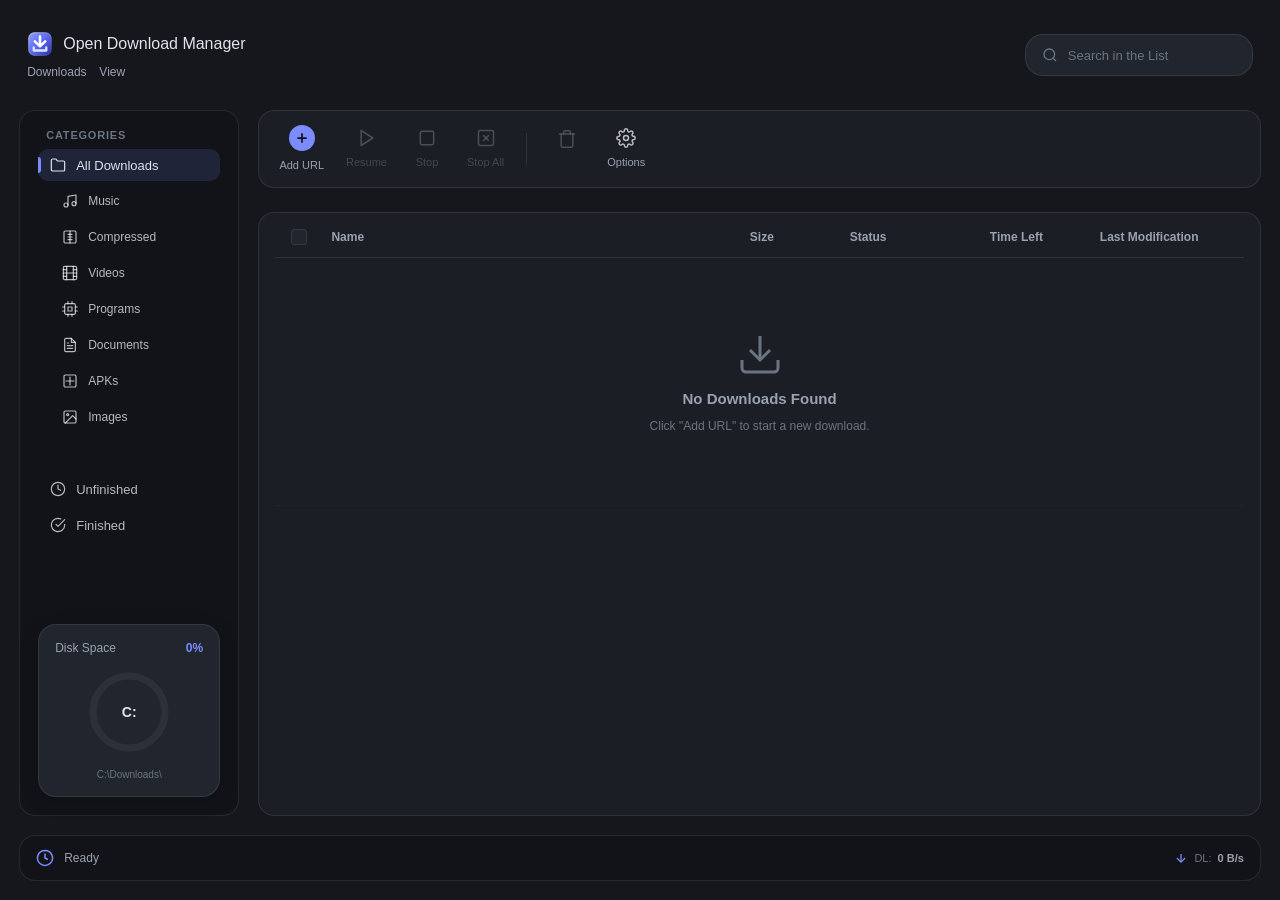
<file: assets/index.html>
<!DOCTYPE html>
<html lang="en">
<head>
  <meta charset="UTF-8" />
  <meta name="viewport" content="width=device-width, initial-scale=1.0" />
  <title>Open Download Manager</title>
  <!-- Fonts are local/system only: this UI runs in an embedded offline webview,
       so no external font CDN is referenced (see app.css font stack). -->
  <link rel="stylesheet" href="app.css" />
</head>
<body>
  <div class="app-container">
    <!-- Top Title & Navigation Bar -->
    <header class="top-bar">
      <div class="top-left">
        <div class="app-logo">
          <!-- App Logo Icon -->
          <svg class="logo-svg" viewBox="0 0 24 24" fill="none" xmlns="http://www.w3.org/2000/svg">
            <defs>
              <linearGradient id="odm-badge-bg" x1="2" y1="2" x2="22" y2="22" gradientUnits="userSpaceOnUse">
                <stop offset="0%" stop-color="#8E9CFF" />
                <stop offset="50%" stop-color="#5C69F2" />
                <stop offset="100%" stop-color="#302EA5" />
              </linearGradient>
              <linearGradient id="odm-badge-rim" x1="2" y1="2" x2="22" y2="22" gradientUnits="userSpaceOnUse">
                <stop offset="0%" stop-color="#FFFFFF" stop-opacity="0.55" />
                <stop offset="100%" stop-color="#7C8CFF" stop-opacity="0.2" />
              </linearGradient>
            </defs>
            <rect x="1.5" y="1.5" width="21" height="21" rx="5.5" fill="url(#odm-badge-bg)" stroke="url(#odm-badge-rim)" stroke-width="1" />
            <path d="M6.2 15.2V18H17.8V15.2" stroke="#DCE6FF" stroke-width="2.1" stroke-linecap="round" stroke-linejoin="round" />
            <path d="M12 5V13.8M7.2 9.5L12 14.1L16.8 9.5" stroke="#FFFFFF" stroke-width="2.3" stroke-linecap="round" stroke-linejoin="round" />
          </svg>
          <span class="logo-text">Open Download Manager</span>
        </div>
        <nav class="nav-menu">
          <a href="#" class="nav-item" data-action="open-downloads">Downloads</a>
          <div class="nav-dropdown-wrap">
            <a href="#" class="nav-item" id="nav-view">View</a>
            <div class="nav-dropdown" id="view-menu">
              <div class="menu-item view-toggle" data-toggle="compactRows">
                <svg class="vm-check" viewBox="0 0 24 24"><polyline points="20 6 9 17 4 12"></polyline></svg>
                <span>Compact Rows</span>
              </div>
              <div class="menu-item view-toggle" data-toggle="showDisk">
                <svg class="vm-check" viewBox="0 0 24 24"><polyline points="20 6 9 17 4 12"></polyline></svg>
                <span>Disk Space Widget</span>
              </div>
            </div>
          </div>
        </nav>
      </div>
      <div class="top-right">
        <!-- Shown only when a newer release exists; opens the releases page. -->
        <button id="update-pill" class="update-pill" style="display:none;"
                title="Open the releases page">
          <svg class="update-pill-icon" viewBox="0 0 24 24" fill="none" stroke="currentColor" stroke-width="2" stroke-linecap="round" stroke-linejoin="round">
            <path d="M21 12a9 9 0 1 1-2.64-6.36"></path>
            <polyline points="21 3 21 9 15 9"></polyline>
          </svg>
          <span id="update-pill-text">Update available</span>
        </button>
        <div class="search-box">
          <svg class="search-icon" viewBox="0 0 24 24" fill="none" stroke="currentColor" stroke-width="2">
            <circle cx="11" cy="11" r="8"></circle>
            <line x1="21" y1="21" x2="16.65" y2="16.65"></line>
          </svg>
          <input type="text" id="search-input" placeholder="Search in the List" spellcheck="false" />
        </div>
      </div>
    </header>

    <!-- Main Workspace Layout -->
    <div class="main-layout">
      <!-- Left Sidebar -->
      <aside class="sidebar">
        <div class="sidebar-top">
          <!-- Categories Collapsible list -->
          <div class="category-group">
            <div class="group-title">
              <span>Categories</span>
            </div>
            <ul class="category-list">
              <li class="category-item active" data-category="all">
                <svg viewBox="0 0 24 24"><path d="M22 19a2 2 0 0 1-2 2H4a2 2 0 0 1-2-2V5a2 2 0 0 1 2-2h5l2 3h9a2 2 0 0 1 2 2z"></path></svg>
                <span>All Downloads</span>
              </li>
              <li class="category-item sub-item" data-category="music">
                <svg viewBox="0 0 24 24"><path d="M9 18V5l12-2v13"></path><circle cx="6" cy="18" r="3"></circle><circle cx="18" cy="16" r="3"></circle></svg>
                <span>Music</span>
              </li>
              <li class="category-item sub-item" data-category="compressed">
                <svg viewBox="0 0 24 24"><rect x="3" y="3" width="18" height="18" rx="2" ry="2"></rect><line x1="12" y1="3" x2="12" y2="21"></line><path d="M9 8h6M9 12h6M9 16h6"></path></svg>
                <span>Compressed</span>
              </li>
              <li class="category-item sub-item" data-category="videos">
                <svg viewBox="0 0 24 24"><rect x="2" y="2" width="20" height="20" rx="2.18" ry="2.18"></rect><line x1="7" y1="2" x2="7" y2="22"></line><line x1="17" y1="2" x2="17" y2="22"></line><line x1="2" y1="12" x2="22" y2="12"></line><line x1="2" y1="7" x2="7" y2="7"></line><line x1="2" y1="17" x2="7" y2="17"></line><line x1="17" y1="17" x2="22" y2="17"></line><line x1="17" y1="7" x2="22" y2="7"></line></svg>
                <span>Videos</span>
              </li>
              <li class="category-item sub-item" data-category="programs">
                <svg viewBox="0 0 24 24"><rect x="4" y="4" width="16" height="16" rx="2" ry="2"></rect><rect x="9" y="9" width="6" height="6"></rect><line x1="9" y1="1" x2="9" y2="4"></line><line x1="15" y1="1" x2="15" y2="4"></line><line x1="9" y1="20" x2="9" y2="23"></line><line x1="15" y1="20" x2="15" y2="23"></line><line x1="20" y1="9" x2="23" y2="9"></line><line x1="20" y1="15" x2="23" y2="15"></line><line x1="1" y1="9" x2="4" y2="9"></line><line x1="1" y1="15" x2="4" y2="15"></line></svg>
                <span>Programs</span>
              </li>
              <li class="category-item sub-item" data-category="documents">
                <svg viewBox="0 0 24 24"><path d="M14 2H6a2 2 0 0 0-2 2v16a2 2 0 0 0 2 2h12a2 2 0 0 0 2-2V8z"></path><polyline points="14 2 14 8 20 8"></polyline><line x1="16" y1="13" x2="8" y2="13"></line><line x1="16" y1="17" x2="8" y2="17"></line><polyline points="10 9 9 9 8 9"></polyline></svg>
                <span>Documents</span>
              </li>
              <li class="category-item sub-item" data-category="apks">
                <svg viewBox="0 0 24 24"><line x1="6" y1="12" x2="18" y2="12"></line><line x1="12" y1="6" x2="12" y2="18"></line><rect x="3" y="3" width="18" height="18" rx="2"></rect></svg>
                <span>APKs</span>
              </li>
              <li class="category-item sub-item" data-category="images">
                <svg viewBox="0 0 24 24"><rect x="3" y="3" width="18" height="18" rx="2" ry="2"></rect><circle cx="8.5" cy="8.5" r="1.5"></circle><polyline points="21 15 16 10 5 21"></polyline></svg>
                <span>Images</span>
              </li>
            </ul>
          </div>
          <div class="category-group" style="margin-top: 16px;">
            <ul class="category-list">
              <li class="category-item" data-category="unfinished">
                <svg viewBox="0 0 24 24"><circle cx="12" cy="12" r="10"></circle><polyline points="12 6 12 12 16 14"></polyline></svg>
                <span>Unfinished</span>
              </li>
              <li class="category-item" data-category="finished">
                <svg viewBox="0 0 24 24"><path d="M22 11.08V12a10 10 0 1 1-5.93-9.14"></path><polyline points="22 4 12 14.01 9 11.01"></polyline></svg>
                <span>Finished</span>
              </li>
            </ul>
          </div>
        </div>

        <!-- Bottom Sidebar Widget: Disk Space -->
        <div class="disk-widget">
          <div class="disk-widget-header">
            <span class="disk-title">Disk Space</span>
            <span class="disk-pct-text">0%</span>
          </div>
          <div class="disk-visual">
            <svg class="disk-arc-svg" width="90" height="90" viewBox="0 0 100 100">
              <defs>
                <linearGradient id="diskGrad" x1="0%" y1="0%" x2="100%" y2="100%">
                  <stop offset="0%" stop-color="#E5E5E5" />
                  <stop offset="100%" stop-color="#666666" />
                </linearGradient>
              </defs>
              <!-- Background Circle -->
              <circle class="disk-bg-circle" cx="50" cy="50" r="40"></circle>
              <!-- Active Gradient Arc -->
              <circle class="disk-active-circle" cx="50" cy="50" r="40" stroke="url(#diskGrad)"></circle>
            </svg>
            <div class="disk-center-text">C:</div>
          </div>
          <span class="disk-path">C:\Downloads\</span>
        </div>
      </aside>

      <!-- Middle Content Area -->
      <main class="content-area">
        <!-- Toolbar -->
        <section class="toolbar">
          <button id="tb-add-url" class="tb-btn tb-btn-add" title="Add New Download URL">
            <div class="tb-icon-wrapper">
              <svg viewBox="0 0 24 24" class="tb-icon"><line x1="12" y1="5" x2="12" y2="19"></line><line x1="5" y1="12" x2="19" y2="12"></line></svg>
            </div>
            <span class="tb-text">Add URL</span>
          </button>
          
          <button id="tb-resume" class="tb-btn" title="Resume Selected Download" disabled>
            <svg viewBox="0 0 24 24" class="tb-icon"><polygon points="5 3 19 12 5 21 5 3"></polygon></svg>
            <span class="tb-text">Resume</span>
          </button>

          <button id="tb-stop" class="tb-btn" title="Stop Selected Download" disabled>
            <svg viewBox="0 0 24 24" class="tb-icon"><rect x="4" y="4" width="16" height="16" rx="2" ry="2"></rect></svg>
            <span class="tb-text">Stop</span>
          </button>

          <button id="tb-stop-all" class="tb-btn" title="Stop All Downloads" disabled>
            <svg viewBox="0 0 24 24" class="tb-icon"><rect x="3" y="3" width="18" height="18" rx="2"></rect><line x1="9" y1="9" x2="15" y2="15"></line><line x1="15" y1="9" x2="9" y2="15"></line></svg>
            <span class="tb-text">Stop All</span>
          </button>

          <div class="tb-separator"></div>

          <button id="tb-delete" class="tb-btn tb-btn-icon-only" title="Delete Selected Download" disabled>
            <svg viewBox="0 0 24 24" class="tb-icon"><polyline points="3 6 5 6 21 6"></polyline><path d="M19 6v14a2 2 0 0 1-2 2H7a2 2 0 0 1-2-2V6m3 0V4a2 2 0 0 1 2-2h4a2 2 0 0 1 2 2v2"></path></svg>
          </button>

          <button id="tb-options" class="tb-btn" title="Options">
            <svg viewBox="0 0 24 24" class="tb-icon"><circle cx="12" cy="12" r="3"></circle><path d="M19.4 15a1.65 1.65 0 0 0 .33 1.82l.06.06a2 2 0 1 1-2.83 2.83l-.06-.06a1.65 1.65 0 0 0-1.82-.33 1.65 1.65 0 0 0-1 1.51V21a2 2 0 0 1-4 0v-.09A1.65 1.65 0 0 0 9 19.4a1.65 1.65 0 0 0-1.82.33l-.06.06a2 2 0 1 1-2.83-2.83l.06-.06a1.65 1.65 0 0 0 .33-1.82 1.65 1.65 0 0 0-1.51-1H3a2 2 0 0 1 0-4h.09A1.65 1.65 0 0 0 4.6 9a1.65 1.65 0 0 0-.33-1.82l-.06-.06a2 2 0 1 1 2.83-2.83l.06.06a1.65 1.65 0 0 0 1.82.33H9a1.65 1.65 0 0 0 1-1.51V3a2 2 0 0 1 4 0v.09a1.65 1.65 0 0 0 1 1.51 1.65 1.65 0 0 0 1.82-.33l.06-.06a2 2 0 1 1 2.83 2.83l-.06.06a1.65 1.65 0 0 0-.33 1.82V9a1.65 1.65 0 0 0 1.51 1H21a2 2 0 0 1 0 4h-.09a1.65 1.65 0 0 0-1.51 1z"></path></svg>
            <span class="tb-text">Options</span>
          </button>




        </section>

        <!-- Main Downloads Table -->
        <section class="table-container">
          <table class="downloads-table" id="downloads-table">
            <thead>
              <tr>
                <th width="40" class="cb-cell"><input type="checkbox" id="th-select-all" /></th>
                <th>Name</th>
                <th width="100">Size</th>
                <th width="140">Status</th>
                <th width="110">Time Left</th>
                <th width="160">Last Modification</th>
              </tr>
            </thead>
            <tbody id="table-body">
              <!-- Dynamically populated rows go here -->
              <tr class="empty-row">
                <td colspan="6">
                  <div class="empty-state">
                    <svg viewBox="0 0 24 24" class="empty-icon"><path d="M21 15v4a2 2 0 0 1-2 2H5a2 2 0 0 1-2-2v-4"></path><polyline points="7 10 12 15 17 10"></polyline><line x1="12" y1="15" x2="12" y2="3"></line></svg>
                    <p class="empty-title">No Downloads Found</p>
                    <p class="empty-desc">Click "Add URL" to start a new download.</p>
                  </div>
                </td>
              </tr>
            </tbody>
          </table>
        </section>
      </main>
    </div>

    <!-- Bottom Status Bar -->
    <footer class="status-bar">
      <div class="status-left">
        <!-- Speed gauge icon -->
        <div class="speed-indicator-icon">
          <svg viewBox="0 0 24 24" class="gauge-svg">
            <path d="M12 2a10 10 0 0 0-7.07 17.07 10 10 0 0 0 14.14 0A10 10 0 0 0 12 2z" stroke="currentColor" stroke-width="2" fill="none"></path>
            <polyline points="12 6 12 12 16 14" stroke="currentColor" stroke-width="2" fill="none"></polyline>
          </svg>
        </div>
        <span id="status-message" class="status-message">Ready</span>
      </div>
      <div class="status-right">
        <div class="speed-stat">
          <svg class="speed-arrow down" viewBox="0 0 24 24"><line x1="12" y1="5" x2="12" y2="19"></line><polyline points="19 12 12 19 5 12"></polyline></svg>
          <span class="speed-label">DL:</span>
          <span id="stat-dl-speed" class="speed-val">0 B/s</span>
        </div>

      </div>
    </footer>
  </div>

  <!-- Custom Context Menu -->
  <div id="context-menu" class="context-menu">
    <div class="menu-item" data-action="open">
      <svg viewBox="0 0 24 24"><path d="M18 13v6a2 2 0 0 1-2 2H5a2 2 0 0 1-2-2V8a2 2 0 0 1 2-2h6"></path><polyline points="15 3 21 3 21 9"></polyline><line x1="10" y1="14" x2="21" y2="3"></line></svg>
      <span>Open</span>
    </div>
    <div class="menu-item" data-action="open-with">
      <svg viewBox="0 0 24 24"><polygon points="5 3 19 12 5 21 5 3"></polygon></svg>
      <span>Open With</span>
    </div>
    <div class="menu-item" data-action="open-folder">
      <svg viewBox="0 0 24 24"><path d="M22 19a2 2 0 0 1-2 2H4a2 2 0 0 1-2-2V5a2 2 0 0 1 2-2h5l2 3h9a2 2 0 0 1 2 2z"></path></svg>
      <span>Open Folder</span>
    </div>
    <div class="menu-item" data-action="rename">
      <svg viewBox="0 0 24 24"><path d="M11 4H4a2 2 0 0 0-2 2v14a2 2 0 0 0 2 2h14a2 2 0 0 0 2-2v-7"></path><path d="M18.5 2.5a2.121 2.121 0 1 1 3 3L12 15l-4 1 1-4z"></path></svg>
      <span>Move / Rename</span>
    </div>
    <div class="menu-separator"></div>
    <div class="menu-item" data-action="redownload">
      <svg viewBox="0 0 24 24"><path d="M21.5 2v6h-6M21.34 15.57a10 10 0 1 1-.57-8.38l5.67-5.67"></path></svg>
      <span>Redownload</span>
    </div>
    <div class="menu-item" data-action="resume">
      <svg viewBox="0 0 24 24"><polygon points="5 3 19 12 5 21 5 3"></polygon></svg>
      <span>Resume Download</span>
    </div>
    <div class="menu-item" data-action="stop">
      <svg viewBox="0 0 24 24"><rect x="4" y="4" width="16" height="16" rx="2" ry="2"></rect></svg>
      <span>Stop Download</span>
    </div>
    <div class="menu-item" data-action="refresh-address">
      <svg viewBox="0 0 24 24"><path d="M10 13a5 5 0 0 0 7.54.54l3-3a5 5 0 0 0-7.07-7.07l-1.72 1.71"></path><path d="M14 11a5 5 0 0 0-7.54-.54l-3 3a5 5 0 0 0 7.07 7.07l1.71-1.71"></path></svg>
      <span>Refresh Download Address</span>
    </div>
    <div class="menu-separator"></div>
    <div class="menu-item" data-action="add-queue">
      <svg viewBox="0 0 24 24"><line x1="8" y1="6" x2="21" y2="6"></line><line x1="8" y1="12" x2="21" y2="12"></line><line x1="8" y1="18" x2="21" y2="18"></line><line x1="3" y1="6" x2="3.01" y2="6"></line><line x1="3" y1="12" x2="3.01" y2="12"></line><line x1="3" y1="18" x2="3.01" y2="18"></line></svg>
      <span>Add to queue</span>
    </div>
    <div class="menu-item" data-action="delete">
      <svg viewBox="0 0 24 24"><polyline points="3 6 5 6 21 6"></polyline><path d="M19 6v14a2 2 0 0 1-2 2H7a2 2 0 0 1-2-2V6m3 0V4a2 2 0 0 1 2-2h4a2 2 0 0 1 2 2v2"></path></svg>
      <span>Delete From Queue</span>
    </div>
    <div class="menu-item" data-action="delete-from-disk">
      <svg viewBox="0 0 24 24"><polyline points="3 6 5 6 21 6"></polyline><path d="M19 6v14a2 2 0 0 1-2 2H7a2 2 0 0 1-2-2V6m3 0V4a2 2 0 0 1 2-2h4a2 2 0 0 1 2 2v2"></path><line x1="4" y1="22" x2="20" y2="6"></line></svg>
      <span>Delete From Disk</span>
    </div>
    <div class="menu-separator"></div>
    <div class="menu-item" data-action="verify-checksum">
      <svg viewBox="0 0 24 24"><path d="M12 22s8-4 8-10V5l-8-3-8 3v7c0 6 8 10 8 10z"></path><polyline points="9 12 11 14 15 10"></polyline></svg>
      <span>Verify Checksum</span>
    </div>
    <div class="menu-item" data-action="properties">
      <svg viewBox="0 0 24 24"><circle cx="12" cy="12" r="10"></circle><line x1="12" y1="16" x2="12" y2="12"></line><line x1="12" y1="8" x2="12.01" y2="8"></line></svg>
      <span>Properties</span>
    </div>
  </div>

  <!-- Custom Dialog: Add URL Modal -->
  <div id="add-url-modal" class="modal-overlay">
    <div class="modal-container">
      <div class="modal-header">
        <h3 class="modal-title">Add New Download</h3>
        <button id="modal-close" class="modal-close-btn">
          <svg viewBox="0 0 24 24" width="20" height="20"><line x1="18" y1="6" x2="6" y2="18"></line><line x1="6" y1="6" x2="18" y2="18"></line></svg>
        </button>
      </div>
      <div class="modal-body">
        <div class="form-group">
          <label class="field-label" for="url">Download Link (URL)</label>
          <div class="input-row">
            <input id="url" type="text" placeholder="Paste a direct download URL (https://...)" spellcheck="false" />
            <button id="paste-btn" class="modal-btn modal-btn-secondary" title="Paste from clipboard">
              <svg viewBox="0 0 24 24" width="16" height="16"><path d="M16 4h2a2 2 0 0 1 2 2v14a2 2 0 0 1-2 2H6a2 2 0 0 1-2-2V6a2 2 0 0 1 2-2h2"></path><rect x="8" y="2" width="8" height="4" rx="1" ry="1"></rect></svg>
              <span>Paste</span>
            </button>
          </div>
          <!-- Live link probe: file type / size / name, filled by UI.onUrlProbe -->
          <div id="url-probe" class="url-probe" style="display:none;">
            <span id="url-probe-badge" class="url-probe-badge"></span>
            <span id="url-probe-text" class="url-probe-text"></span>
          </div>
        </div>

        <div class="form-group">
          <label class="field-label" for="path">Save Path (Optional)</label>
          <div class="input-row">
            <input id="path" type="text" placeholder="Leave empty to save in default folder" spellcheck="false" />
            <button id="browse-btn" class="modal-btn modal-btn-secondary" title="Browse location">
              <svg viewBox="0 0 24 24" width="16" height="16"><path d="M22 19a2 2 0 0 1-2 2H4a2 2 0 0 1-2-2V5a2 2 0 0 1 2-2h5l2 3h9a2 2 0 0 1 2 2z"></path></svg>
              <span>Browse</span>
            </button>
          </div>
        </div>

        <div class="form-group">
          <label class="field-label" for="checksum-input">Expected Checksum (Optional)</label>
          <div class="input-row">
            <input id="checksum-input" type="text" placeholder="MD5, SHA-1, SHA-256, or SHA-512 hash (auto-detected)" spellcheck="false" />
          </div>
        </div>
      </div>
      <div class="modal-footer">
        <button id="modal-cancel-btn" class="modal-btn modal-btn-secondary">Cancel</button>
        <button id="start-btn" class="modal-btn modal-btn-primary">Download Now</button>
      </div>
    </div>
  </div>

  <!-- Options Modal -->
  <div id="options-modal" class="modal-overlay">
    <div class="modal-container opt-container">
      <div class="modal-header">
        <h3 class="modal-title">Options</h3>
        <button id="options-modal-close" class="modal-close-btn">
          <svg viewBox="0 0 24 24" width="20" height="20"><line x1="18" y1="6" x2="6" y2="18"></line><line x1="6" y1="6" x2="18" y2="18"></line></svg>
        </button>
      </div>
      <div class="modal-body opt-body">
        <!-- General -->
        <div class="opt-section">
          <div class="opt-section-header">
            <svg viewBox="0 0 24 24" fill="none" stroke="currentColor" stroke-width="2" stroke-linecap="round" stroke-linejoin="round"><path d="M3 9l9-7 9 7v11a2 2 0 0 1-2 2H5a2 2 0 0 1-2-2z"></path><polyline points="9 22 9 12 15 12 15 22"></polyline></svg>
            <span>General</span>
          </div>
          <div class="opt-card">
            <div class="opt-row opt-row-stacked">
              <div class="opt-row-info">
                <label class="opt-row-title" for="opt-download-path">Default Download Location</label>
                <span class="opt-row-desc">New downloads are saved to this folder unless you pick another path per download.</span>
              </div>
              <div class="input-row">
                <input id="opt-download-path" type="text" placeholder="C:\Users\...\Downloads" spellcheck="false" />
                <button id="opt-browse-btn" class="modal-btn modal-btn-secondary" title="Browse location">
                  <svg viewBox="0 0 24 24" width="16" height="16"><path d="M22 19a2 2 0 0 1-2 2H4a2 2 0 0 1-2-2V5a2 2 0 0 1 2-2h5l2 3h9a2 2 0 0 1 2 2z"></path></svg>
                  <span>Browse</span>
                </button>
              </div>
            </div>
          </div>
        </div>

        <!-- Performance -->
        <div class="opt-section">
          <div class="opt-section-header">
            <svg viewBox="0 0 24 24" fill="none" stroke="currentColor" stroke-width="2" stroke-linecap="round" stroke-linejoin="round"><polygon points="13 2 3 14 12 14 11 22 21 10 12 10 13 2"></polygon></svg>
            <span>Performance</span>
          </div>
          <div class="opt-card">
            <div class="opt-row">
              <div class="opt-row-info">
                <label class="opt-row-title" for="opt-concurrent">Simultaneous Downloads</label>
                <span class="opt-row-desc">Maximum number of downloads running in parallel at the same time. Additional files wait in the queue.</span>
              </div>
              <div class="opt-row-control">
                <input id="opt-concurrent" type="range" min="1" max="10" value="3" />
                <span id="opt-concurrent-val" class="range-value">3</span>
              </div>
            </div>
            <div class="opt-divider"></div>
            <div class="opt-row">
              <div class="opt-row-info">
                <label class="opt-row-title" for="opt-connections">Parallel Connections</label>
                <span class="opt-row-desc">Simultaneous connections per download. 8 is optimal; higher values may trigger server rate-limiting.</span>
              </div>
              <div class="opt-row-control">
                <input id="opt-connections" type="range" min="1" max="16" value="8" />
                <span id="opt-connections-val" class="range-value">8</span>
              </div>
            </div>
            <div class="opt-divider"></div>
            <div class="opt-row">
              <div class="opt-row-info">
                <span class="opt-row-title">Multi-Segment Threshold</span>
                <span class="opt-row-desc">Files smaller than this are fetched over a single connection to skip segmenting overhead.</span>
              </div>
              <div class="opt-row-control">
                <div class="custom-select" id="opt-threshold-select">
                  <button class="custom-select-trigger" type="button">
                    <span class="custom-select-value">10 MB</span>
                    <svg class="custom-select-arrow" viewBox="0 0 24 24" width="14" height="14" fill="none" stroke="currentColor" stroke-width="2.5" stroke-linecap="round" stroke-linejoin="round"><polyline points="6 9 12 15 18 9"></polyline></svg>
                  </button>
                  <div class="custom-select-options">
                    <div class="custom-select-option" data-value="1048576">1 MB</div>
                    <div class="custom-select-option" data-value="5242880">5 MB</div>
                    <div class="custom-select-option" data-value="10485760">10 MB</div>
                    <div class="custom-select-option" data-value="52428800">50 MB</div>
                    <div class="custom-select-option" data-value="104857600">100 MB</div>
                  </div>
                </div>
              </div>
            </div>
          </div>
        </div>

        <!-- Bandwidth -->
        <div class="opt-section">
          <div class="opt-section-header">
            <svg viewBox="0 0 24 24" fill="none" stroke="currentColor" stroke-width="2" stroke-linecap="round" stroke-linejoin="round"><path d="M12 2a10 10 0 0 0-7.07 17.07 10 10 0 0 0 14.14 0A10 10 0 0 0 12 2z"></path><polyline points="12 6 12 12 16 14"></polyline></svg>
            <span>Bandwidth</span>
          </div>
          <div class="opt-card">
            <div class="opt-row">
              <div class="opt-row-info">
                <span class="opt-row-title">Download Speed Limit</span>
                <span class="opt-row-desc">Cap the total download speed to keep bandwidth free for other applications.</span>
              </div>
              <div class="opt-row-control">
                <div class="toggle-switch" id="opt-limit-toggle" title="Enable speed limit"><div class="toggle-knob"></div></div>
                <input id="opt-limit-speed" type="number" placeholder="0" disabled min="0" />
                <span class="field-suffix">KB/s</span>
              </div>
            </div>
          </div>
        </div>
      </div>
      <div class="modal-footer">
        <button id="options-cancel-btn" class="modal-btn modal-btn-secondary">Cancel</button>
        <button id="options-save-btn" class="modal-btn modal-btn-primary">Save Settings</button>
      </div>
    </div>
  </div>

  <!-- Properties Modal: download details + MediaInfo-style media analysis -->
  <div id="properties-modal" class="modal-overlay">
    <div class="modal-container opt-container">
      <div class="modal-header">
        <h3 class="modal-title">Properties</h3>
        <button id="properties-modal-close" class="modal-close-btn">
          <svg viewBox="0 0 24 24" width="20" height="20"><line x1="18" y1="6" x2="6" y2="18"></line><line x1="6" y1="6" x2="18" y2="18"></line></svg>
        </button>
      </div>
      <div class="modal-body opt-body prop-body">
        <!-- Download details (always shown, filled from the download record) -->
        <div class="opt-section">
          <div class="opt-section-header">
            <svg viewBox="0 0 24 24" fill="none" stroke="currentColor" stroke-width="2" stroke-linecap="round" stroke-linejoin="round"><path d="M21 15v4a2 2 0 0 1-2 2H5a2 2 0 0 1-2-2v-4"></path><polyline points="7 10 12 15 17 10"></polyline><line x1="12" y1="15" x2="12" y2="3"></line></svg>
            <span>Download</span>
          </div>
          <div class="opt-card" id="prop-download-card"></div>
        </div>
        <!-- Checksum verification section -->
        <div class="opt-section" id="prop-checksum-section">
          <div class="opt-section-header">
            <svg viewBox="0 0 24 24" fill="none" stroke="currentColor" stroke-width="2" stroke-linecap="round" stroke-linejoin="round"><path d="M12 22s8-4 8-10V5l-8-3-8 3v7c0 6 8 10 8 10z"></path><polyline points="9 12 11 14 15 10"></polyline></svg>
            <span>Checksum Verification</span>
          </div>
          <div class="opt-card">
            <div id="prop-checksum-card"></div>
            <div class="prop-checksum-verify-row">
              <input id="prop-checksum-input" type="text" placeholder="Paste expected MD5, SHA-1, SHA-256, or SHA-512 hash to verify..." spellcheck="false" />
              <button id="prop-checksum-verify-btn" class="modal-btn modal-btn-secondary" type="button">Verify</button>
            </div>
          </div>
        </div>
        <!-- Media analysis sections (General / Video / Audio / Text / Menu) -->
        <div id="media-info-sections"></div>
      </div>
      <div class="modal-footer">
        <button id="prop-copy-btn" class="modal-btn modal-btn-secondary">Copy Details</button>
        <button id="prop-close-btn" class="modal-btn modal-btn-primary">Close</button>
      </div>
    </div>
  </div>

  <!-- Download Detail Modal: opens on double-click of a DOWNLOADING row only.
       Info/Settings tabs, live progress, collapsible per-part view. -->
  <div id="dl-detail-modal" class="modal-overlay">
    <div class="modal-container dd-container">
      <div class="modal-header dd-header">
        <div class="dd-title-wrap">
          <svg class="dd-file-icon" viewBox="0 0 24 24" fill="none" stroke="currentColor" stroke-width="2.5" stroke-linecap="round" stroke-linejoin="round">
            <circle cx="12" cy="12" r="10"></circle>
            <polyline points="8 12 12 16 16 12"></polyline>
            <line x1="12" y1="8" x2="12" y2="16"></line>
          </svg>
          <span class="dd-title" id="dd-title">--</span>
        </div>
        <div class="dd-header-btns">
          <button id="dd-minimize" class="modal-close-btn" title="Minimize">
            <svg viewBox="0 0 24 24" width="18" height="18"><line x1="5" y1="12" x2="19" y2="12"></line></svg>
          </button>
          <button id="dd-close-x" class="modal-close-btn" title="Close">
            <svg viewBox="0 0 24 24" width="18" height="18"><line x1="18" y1="6" x2="6" y2="18"></line><line x1="6" y1="6" x2="18" y2="18"></line></svg>
          </button>
        </div>
      </div>

      <div class="dd-tabs">
        <button class="dd-tab active" data-tab="info">
          <svg viewBox="0 0 24 24"><circle cx="12" cy="12" r="10"></circle><line x1="12" y1="16" x2="12" y2="12"></line><line x1="12" y1="8" x2="12.01" y2="8"></line></svg>
          <span>Info</span>
        </button>
        <button class="dd-tab" data-tab="settings">
          <svg viewBox="0 0 24 24"><circle cx="12" cy="12" r="3"></circle><path d="M19.4 15a1.65 1.65 0 0 0 .33 1.82l.06.06a2 2 0 1 1-2.83 2.83l-.06-.06a1.65 1.65 0 0 0-1.82-.33 1.65 1.65 0 0 0-1 1.51V21a2 2 0 0 1-4 0v-.09A1.65 1.65 0 0 0 9 19.4a1.65 1.65 0 0 0-1.82.33l-.06.06a2 2 0 1 1-2.83-2.83l.06-.06a1.65 1.65 0 0 0 .33-1.82 1.65 1.65 0 0 0-1.51-1H3a2 2 0 0 1 0-4h.09A1.65 1.65 0 0 0 4.6 9a1.65 1.65 0 0 0-.33-1.82l-.06-.06a2 2 0 1 1 2.83-2.83l.06.06a1.65 1.65 0 0 0 1.82.33H9a1.65 1.65 0 0 0 1-1.51V3a2 2 0 0 1 4 0v.09a1.65 1.65 0 0 0 1 1.51 1.65 1.65 0 0 0 1.82-.33l.06-.06a2 2 0 1 1 2.83 2.83l-.06.06a1.65 1.65 0 0 0-.33 1.82V9a1.65 1.65 0 0 0 1.51 1H21a2 2 0 0 1 0 4h-.09a1.65 1.65 0 0 0-1.51 1z"></path></svg>
          <span>Settings</span>
        </button>
      </div>

      <div class="dd-body">
        <div class="dd-pane" id="dd-pane-info">
          <div class="dd-info-card" id="dd-info-card"></div>
        </div>
        <div class="dd-pane" id="dd-pane-settings" style="display:none;">
          <div class="dd-info-card" id="dd-settings-card"></div>
        </div>

        <div class="dd-progress-track">
          <div class="dd-progress-fill" id="dd-progress"></div>
        </div>

        <div class="dd-part-row">
          <div class="dd-part-toggle" id="dd-part-toggle">
            <svg id="dd-chevron" viewBox="0 0 24 24" width="14" height="14" fill="none" stroke="currentColor" stroke-width="2.5" stroke-linecap="round" stroke-linejoin="round"><polyline points="18 15 12 9 6 15"></polyline></svg>
            <span>Part Info</span>
          </div>
          <div class="dd-part-actions">
            <button id="dd-pause" class="modal-btn modal-btn-secondary">
              <svg viewBox="0 0 24 24" width="13" height="13" fill="currentColor" stroke="none"><rect x="6" y="4" width="4" height="16" rx="1"></rect><rect x="14" y="4" width="4" height="16" rx="1"></rect></svg>
              <span>Pause</span>
            </button>
            <button id="dd-close" class="modal-btn modal-btn-secondary">Close</button>
          </div>
        </div>

        <div class="dd-part-info" id="dd-part-info">
          <div class="dd-segments" id="dd-segments"></div>
          <table class="dd-part-table">
            <thead>
              <tr><th>#</th><th>Status</th><th>Downloaded</th><th>Total</th></tr>
            </thead>
            <tbody id="dd-part-tbody"></tbody>
          </table>
        </div>
      </div>
    </div>
  </div>

  <!-- Generic App Dialog: replaces native alert()/confirm()/prompt(), which
       the embedded webview does not implement (they silently no-op). -->
  <div id="app-dialog" class="modal-overlay">
    <div class="modal-container dialog-container">
      <div class="modal-header">
        <h3 class="modal-title" id="dialog-title">Dialog</h3>
      </div>
      <div class="modal-body">
        <p id="dialog-message" class="dialog-message"></p>
        <input id="dialog-input" type="text" class="dialog-input" spellcheck="false" style="display:none;" />
      </div>
      <div class="modal-footer" id="dialog-buttons"></div>
    </div>
  </div>

  <script src="app.js"></script>
</body>
</html>
</file>
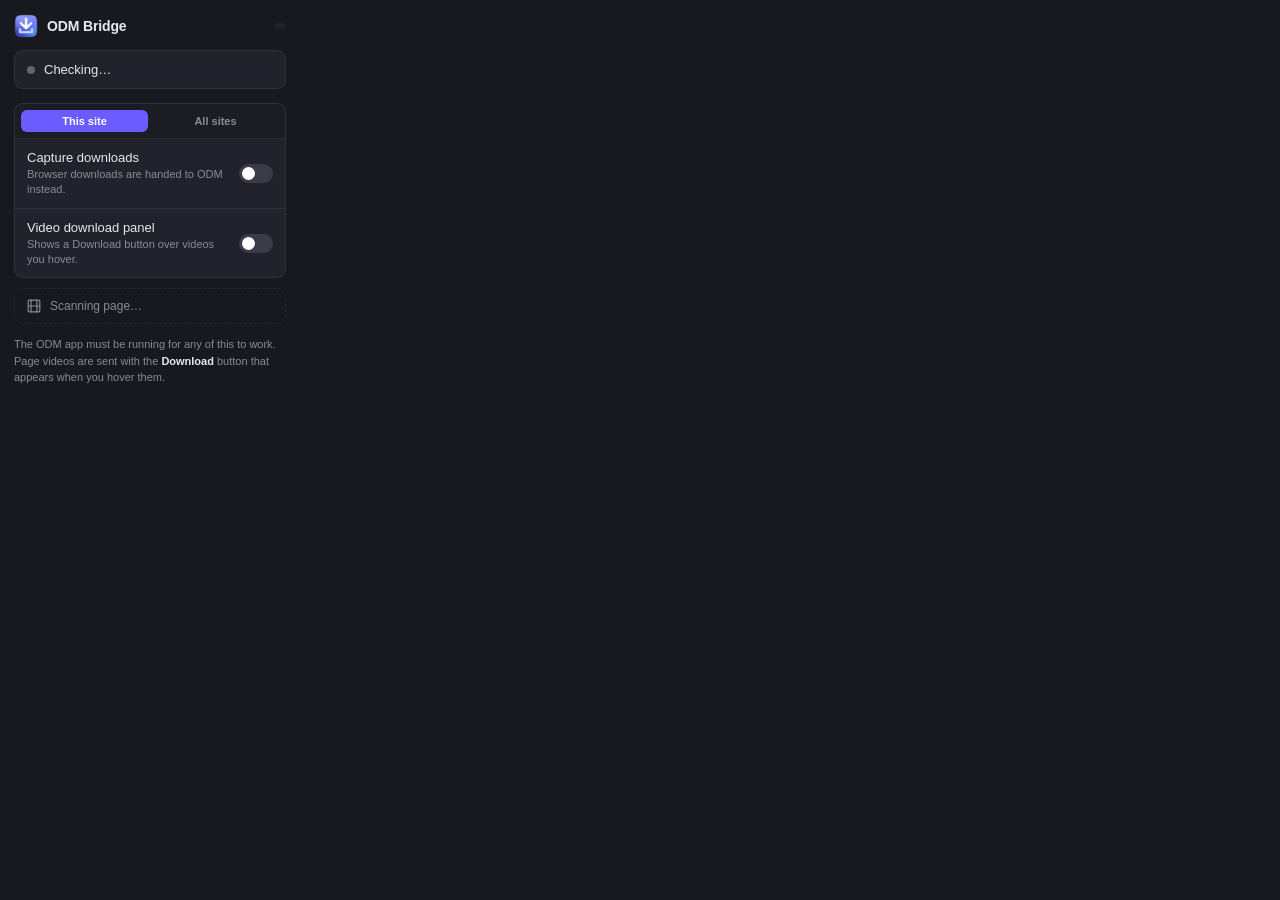
<file: extension/popup.html>
<!DOCTYPE html>
<html lang="en">
<head>
  <meta charset="UTF-8" />
  <title>ODM Bridge</title>
  <style>
    /* The palette is unchanged from the first version of this popup; it is
       only named here so a colour lives in exactly one place. */
    :root {
      --bg: #18181f;
      --card: #22222c;
      --card-hover: #282833;
      --line: rgba(255, 255, 255, 0.07);
      --text: #e8e8ef;
      --muted: #8a8a99;
      --accent: #6a5cff;
      --track: #3a3a48;
      --on: #3ddc84;
      --off: #ff5c5c;
    }

    * { box-sizing: border-box; margin: 0; padding: 0; }

    body {
      width: 300px;
      font-family: "Segoe UI", Inter, sans-serif;
      background: var(--bg);
      color: var(--text);
      padding: 14px;
      -webkit-font-smoothing: antialiased;
    }

    /* ---- header ---------------------------------------------------------- */
    .header {
      display: flex;
      align-items: center;
      gap: 9px;
      margin-bottom: 12px;
    }
    .header img { width: 24px; height: 24px; border-radius: 5px; }
    .header h1 {
      font-size: 14px;
      font-weight: 600;
      letter-spacing: -0.01em;
    }
    /* A chip rather than loose text: it stops reading as part of the title. */
    .version {
      margin-left: auto;
      font-size: 10px;
      font-weight: 500;
      color: var(--muted);
      background: var(--card);
      border-radius: 5px;
      padding: 3px 6px;
      letter-spacing: 0.02em;
    }

    /* ---- connection status ----------------------------------------------- */
    /* The one thing that decides whether any of this works, so it carries a
       tinted edge instead of looking like every other row. :has() lets the
       card follow the dot's state without popup.js knowing about it. */
    .status {
      display: flex;
      align-items: center;
      gap: 9px;
      background: var(--card);
      border: 1px solid var(--line);
      border-radius: 9px;
      padding: 11px 12px;
      margin-bottom: 14px;
      font-size: 13px;
      font-weight: 500;
    }
    .status:has(.dot.on) {
      border-color: rgba(61, 220, 132, 0.28);
      background: linear-gradient(rgba(61, 220, 132, 0.06), rgba(61, 220, 132, 0.06)), var(--card);
    }
    .status:has(.dot.off) {
      border-color: rgba(255, 92, 92, 0.28);
      background: linear-gradient(rgba(255, 92, 92, 0.06), rgba(255, 92, 92, 0.06)), var(--card);
    }
    .dot {
      width: 8px; height: 8px;
      border-radius: 50%;
      background: #666;
      flex-shrink: 0;
    }
    .dot.on  { background: var(--on);  box-shadow: 0 0 0 3px rgba(61, 220, 132, 0.15); }
    .dot.off { background: var(--off); box-shadow: 0 0 0 3px rgba(255, 92, 92, 0.15); }

    /* ---- settings group --------------------------------------------------- */
    /* One card holding both switches, split by a hairline. Two separate cards
       made them look like unrelated features. */
    .group {
      background: var(--card);
      border: 1px solid var(--line);
      border-radius: 9px;
      overflow: hidden;
      margin-bottom: 10px;
    }
    .scope-bar {
      display: flex;
      gap: 4px;
      padding: 6px;
      background: rgba(0, 0, 0, 0.18);
      border-bottom: 1px solid var(--line);
    }
    .scope-btn {
      flex: 1;
      min-width: 0;
      border: 0;
      border-radius: 6px;
      padding: 5px 8px;
      font-family: inherit;
      font-size: 11px;
      font-weight: 600;
      color: var(--muted);
      background: transparent;
      cursor: pointer;
      overflow: hidden;
      text-overflow: ellipsis;
      white-space: nowrap;
      transition: background .15s, color .15s;
    }
    .scope-btn:hover:not(:disabled) {
      color: var(--text);
      background: rgba(255, 255, 255, 0.04);
    }
    .scope-btn.active {
      color: #fff;
      background: var(--accent);
    }
    .scope-btn:disabled {
      opacity: 0.45;
      cursor: default;
    }
    .row {
      display: flex;
      align-items: center;
      gap: 12px;
      padding: 11px 12px;
      transition: background .15s;
    }
    .row + .row { border-top: 1px solid var(--line); }
    .row:hover { background: var(--card-hover); }

    .row-text { flex: 1; min-width: 0; }
    .row-title {
      font-size: 13px;
      font-weight: 500;
      display: block;
    }
    /* Says what the switch actually does. "Capture videos (panel)" left people
       guessing whether turning it off also stopped the sniffer. */
    .row-desc {
      font-size: 11px;
      color: var(--muted);
      line-height: 1.35;
      margin-top: 2px;
      display: block;
    }

    .switch { position: relative; width: 34px; height: 19px; flex-shrink: 0; }
    .switch input {
      position: absolute; inset: 0;
      opacity: 0;
      margin: 0;
      cursor: pointer;
    }
    .slider {
      position: absolute; inset: 0;
      background: var(--track);
      border-radius: 19px;
      transition: background .2s;
      pointer-events: none;
    }
    .slider::before {
      content: "";
      position: absolute;
      width: 13px; height: 13px;
      left: 3px; top: 3px;
      background: #fff;
      border-radius: 50%;
      transition: transform .2s;
    }
    .switch input:checked + .slider { background: var(--accent); }
    .switch input:checked + .slider::before { transform: translateX(15px); }
    /* Keyboard users had no way to see where they were. */
    .switch input:focus-visible + .slider {
      box-shadow: 0 0 0 2px var(--bg), 0 0 0 4px var(--accent);
    }

    /* ---- media on this page ------------------------------------------------ */
    .media {
      display: flex;
      align-items: center;
      gap: 9px;
      padding: 10px 12px;
      border: 1px dashed var(--line);
      border-radius: 9px;
      font-size: 12px;
      color: var(--muted);
      margin-bottom: 12px;
    }
    .media svg { width: 14px; height: 14px; flex-shrink: 0; }

    .hint {
      font-size: 11px;
      color: var(--muted);
      line-height: 1.5;
    }
    .hint b { color: var(--text); font-weight: 600; }
  </style>
</head>
<body>
  <div class="header">
    <img src="icons/icon128.png" alt="" />
    <h1>ODM Bridge</h1>
    <span class="version" id="ext-version"></span>
  </div>

  <div class="status">
    <span id="status-dot" class="dot"></span>
    <span id="status-text">Checking…</span>
  </div>

  <div class="group">
    <div class="scope-bar">
      <button type="button" class="scope-btn active" id="scope-site" title="Toggle for this site only">
        <span id="scope-site-label">This site</span>
      </button>
      <button type="button" class="scope-btn" id="scope-global" title="Toggle for all sites">
        All sites
      </button>
    </div>

    <div class="row">
      <span class="row-text">
        <label class="row-title" for="capture-toggle">Capture downloads</label>
        <span class="row-desc" id="capture-desc">Browser downloads are handed to ODM instead.</span>
      </span>
      <span class="switch">
        <input type="checkbox" id="capture-toggle" />
        <span class="slider"></span>
      </span>
    </div>

    <div class="row">
      <span class="row-text">
        <label class="row-title" for="video-toggle">Video download panel</label>
        <span class="row-desc" id="video-desc">Shows a Download button over videos you hover.</span>
      </span>
      <span class="switch">
        <input type="checkbox" id="video-toggle" />
        <span class="slider"></span>
      </span>
    </div>
  </div>

  <div class="media">
    <svg viewBox="0 0 24 24" fill="none" stroke="currentColor" stroke-width="2"
         stroke-linecap="round" stroke-linejoin="round" aria-hidden="true">
      <rect x="2" y="2" width="20" height="20" rx="2.18" ry="2.18"></rect>
      <line x1="7" y1="2" x2="7" y2="22"></line>
      <line x1="17" y1="2" x2="17" y2="22"></line>
      <line x1="2" y1="12" x2="22" y2="12"></line>
    </svg>
    <span id="media-count">Scanning page…</span>
  </div>

  <p class="hint">
    The ODM app must be running for any of this to work. Page videos are sent
    with the <b>Download</b> button that appears when you hover them.
  </p>

  <script src="popup.js"></script>
</body>
</html>
</file>
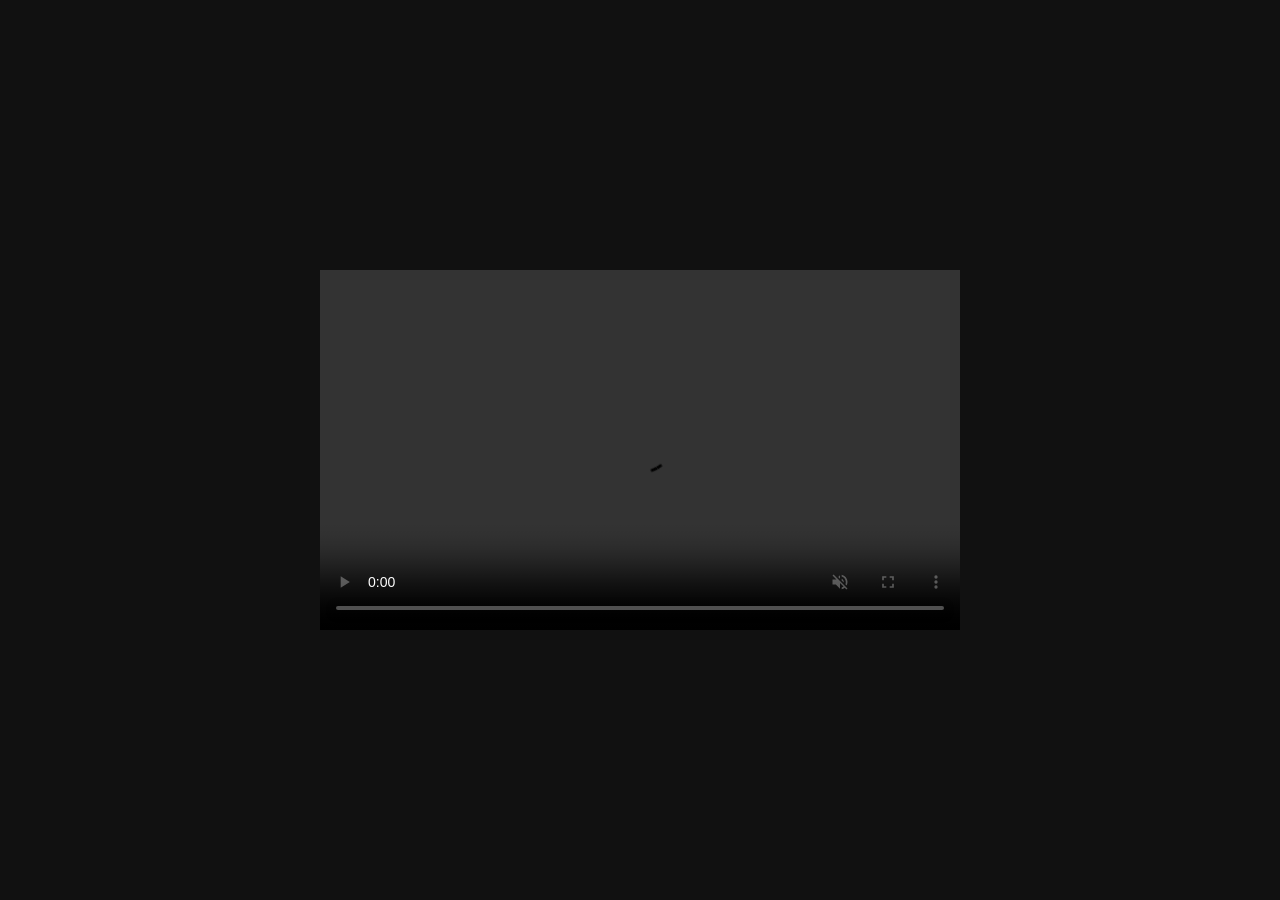
<file: extension/test_page.html>
<!DOCTYPE html>
<!-- Temporary smoke-test page: runs content.js with a mocked chrome API.
     Unrelated to the real extension; only for verifying the panel UI. -->
<html lang="en">
<head>
<meta charset="UTF-8" />
<title>ODM Panel Smoke Test</title>
<style>
  body { margin:0; background:#111; display:flex; align-items:center;
         justify-content:center; height:100vh; }
  video { width:640px; height:360px; background:#000; }
</style>
<script>
  // chrome.* stub — the minimum surface content.js expects
  window.chrome = {
    storage: {
      local: { get: (d, cb) => cb({ captureEnabled: true }) },
      onChanged: { addListener() {} }
    },
    runtime: {
      sendMessage: (msg) => {
        if (msg.t === 'ODM_MEDIA_QUERY') return Promise.resolve({ items: [
          { url: 'https://test-videos.co.uk/vids/bigbuckbunny/mp4/h264/720/Big_Buck_Bunny_720_10s_1MB.mp4',
            kind: 'video', ext: 'mp4', size: 1055736, timeStamp: Date.now() },
          { url: 'https://cdn.example.com/hls/master.m3u8',
            kind: 'hls', ext: 'm3u8', size: 0, timeStamp: Date.now() - 1000 }
        ]});
        if (msg.t === 'ODM_MEDIA_DOWNLOAD') return Promise.resolve({ ok: true });
        return Promise.resolve({});
      },
      onMessage: { addListener() {} }
    }
  };
</script>
</head>
<body>
<video src="https://test-videos.co.uk/vids/bigbuckbunny/mp4/h264/720/Big_Buck_Bunny_720_10s_1MB.mp4"
       controls muted autoplay loop></video>
<script src="content.js"></script>
</body>
</html>
</file>
<file: assets/app.css>
/* Global Styles */
* {
  box-sizing: border-box;
  margin: 0;
  padding: 0;
  -webkit-user-select: none;
}

:root {
  /* Surfaces: soft charcoal with a cool cast rather than pure black. Each
     step is a real elevation level — sidebar sits below the app background,
     panels above it, cards above those. */
  --bg-main: #15171C;
  --bg-sidebar: #111318;
  --bg-panel: #1B1E25;
  --bg-card: #21252D;
  --bg-hover: #2A2F39;
  --border-color: rgba(255, 255, 255, 0.09);

  --text-strong: #F2F4F8;
  --text-primary: #DFE3EA;
  --text-secondary: #9AA2B1;
  --text-muted: #6B7482;

  /* Accent: periwinkle. Light enough to carry dark text on filled buttons,
     saturated enough to read as an accent against the cool surfaces. */
  --accent: #7C8CFF;
  --accent-hover: #93A0FF;
  --accent-soft: rgba(124, 140, 255, 0.14);
  --on-accent: #12141A;          /* text/icons drawn ON an accent fill */

  /* The palette used to be monochrome, so ~18 rules still ask for
     --purple-*. Keep the names pointing at the accent instead of touching
     every call site. */
  --purple-primary: var(--accent);
  --purple-hover: var(--accent-hover);
  --purple-translucent: var(--accent-soft);

  --green: #52D9A3;
  --danger: #F0555C;
  --danger-hover: #D8434A;
}

body {
  font-family: 'Inter', 'Segoe UI', -apple-system, sans-serif;
  background-color: var(--bg-main);
  color: var(--text-primary);
  height: 100vh;
  overflow: hidden;
  display: flex;
  flex-direction: column;
}

/* App Container Layout */
.app-container {
  display: flex;
  flex-direction: column;
  height: 100vh;
  padding: 24px;
  gap: 24px;
}

/* Scrollbars */
::-webkit-scrollbar {
  width: 6px;
  height: 6px;
}
::-webkit-scrollbar-track {
  background: transparent;
}
::-webkit-scrollbar-thumb {
  background: rgba(255, 255, 255, 0.1);
  border-radius: 3px;
}
::-webkit-scrollbar-thumb:hover {
  background: rgba(255, 255, 255, 0.2);
}

/* Top Bar Styling */
.top-bar {
  display: flex;
  justify-content: space-between;
  align-items: center;
  height: 70px;
  padding: 0 8px;
  flex-shrink: 0;
}

.top-left {
  display: flex;
  flex-direction: column;
  gap: 8px;
}

.app-logo {
  display: flex;
  align-items: center;
  gap: 10px;
}

.logo-svg {
  width: 26px;
  height: 26px;
  flex-shrink: 0;
}

.logo-text {
  font-size: 16px;
  font-weight: 500;
  color: var(--text-primary);
}

.nav-menu {
  display: flex;
  align-items: center;
  gap: 16px;
}

.nav-item {
  font-size: 12px;
  font-weight: 500;
  color: var(--text-secondary);
  text-decoration: none;
  transition: color 150ms ease;
}

.nav-item:hover {
  color: var(--text-primary);
}

/* View dropdown (top nav) */
.nav-dropdown-wrap {
  position: relative;
  display: flex;
  align-items: center;
}

.nav-dropdown {
  position: absolute;
  top: calc(100% + 6px);
  left: -8px;
  width: 168px;
  background-color: var(--bg-panel);
  border: 1px solid var(--border-color);
  border-radius: 10px;
  box-shadow: 0 6px 16px rgba(0, 0, 0, 0.5);
  display: none;
  flex-direction: column;
  padding: 4px;
  z-index: 1500;
}

.nav-dropdown.open {
  display: flex;
}

/* Compact items: the context-menu sizing (40px rows, 16px icons) is too
   heavy for a small nav dropdown. */
.nav-dropdown .menu-item {
  height: 30px;
  gap: 8px;
  padding: 0 8px;
  border-radius: 6px;
  font-size: 12px;
  color: var(--text-secondary);
}

.nav-dropdown .menu-item:hover {
  color: var(--text-primary);
}

.nav-dropdown .menu-item svg {
  width: 12px;
  height: 12px;
  stroke-width: 2.5;
  color: var(--text-primary);
}

/* Check marks show which view toggles are active */
.view-toggle .vm-check {
  opacity: 0;
}

.view-toggle.on {
  color: var(--text-primary);
}

.view-toggle.on .vm-check {
  opacity: 1;
}

/* View toggle: compact table rows */
body.compact-rows .downloads-table tbody tr {
  height: 38px;
}

body.compact-rows .downloads-table td {
  padding: 6px 16px;
  font-size: 12px;
}

body.compact-rows .file-icon {
  width: 22px;
  height: 22px;
  border-radius: 6px;
}

body.compact-rows .file-icon svg {
  width: 13px;
  height: 13px;
}

body.compact-rows .file-title {
  font-size: 12px;
}

body.compact-rows .file-subtitle {
  display: none;
}

body.compact-rows .status-badge {
  font-size: 10px;
  padding: 2px 6px;
}

/* View toggles: hide side panels */
body.hide-disk .disk-widget {
  display: none;
}

.top-right {
  display: flex;
  align-items: center;
}

/* Update notice — a quiet pill beside the search box, not a modal. Nothing is
   installed on the user's behalf, so this never has to interrupt anything. */
.update-pill {
  display: flex;
  align-items: center;
  gap: 8px;
  height: 42px;
  margin-right: 12px;
  padding: 0 16px;
  border: 1px solid var(--accent);
  border-radius: 18px;
  background-color: var(--accent-soft);
  color: var(--accent-hover);
  font-size: 13px;
  font-weight: 600;
  cursor: pointer;
  white-space: nowrap;
  transition: background-color 150ms ease, color 150ms ease;
}

.update-pill:hover {
  background-color: var(--accent);
  color: var(--on-accent);
}

.update-pill-icon {
  width: 15px;
  height: 15px;
  flex-shrink: 0;
}

/* Search Box */
.search-box {
  position: relative;
  width: 280px;
  height: 42px;
  background-color: var(--bg-card);
  border: 1px solid var(--border-color);
  border-radius: 18px;
  display: flex;
  align-items: center;
  padding: 0 16px;
  transition: border-color 150ms ease;
}

.search-box:focus-within {
  border-color: var(--purple-primary);
}

.search-icon {
  width: 16px;
  height: 16px;
  color: var(--text-muted);
  margin-right: 10px;
  flex-shrink: 0;
}

#search-input {
  background: none;
  border: none;
  outline: none;
  color: var(--text-primary);
  font-size: 13px;
  width: 100%;
  -webkit-user-select: text;
}

#search-input::placeholder {
  color: var(--text-muted);
}

/* Main Workspace Layout */
.main-layout {
  display: flex;
  flex: 1;
  gap: 24px;
  min-height: 0; /* Important for scroll container */
}

/* Left Sidebar Styling */
.sidebar {
  width: 200px;
  background-color: var(--bg-sidebar);
  border-radius: 16px;
  border: 1px solid var(--border-color);
  display: flex;
  flex-direction: column;
  justify-content: space-between;
  padding: 18px;
  flex-shrink: 0;
}

.sidebar-top {
  display: flex;
  flex-direction: column;
  gap: 24px;
  overflow-y: auto;
}

.group-title {
  font-size: 11px;
  font-weight: 600;
  text-transform: uppercase;
  color: var(--text-muted);
  letter-spacing: 0.8px;
  margin-bottom: 8px;
  padding-left: 8px;
}

.category-list {
  list-style: none;
  display: flex;
  flex-direction: column;
  gap: 4px;
}

.category-item {
  display: flex;
  align-items: center;
  gap: 10px;
  padding: 8px 12px;
  border-radius: 10px;
  cursor: pointer;
  color: rgba(255, 255, 255, 0.7);
  font-size: 13px;
  font-weight: 500;
  /* No hover transition: instant highlight repaints once instead of
     ~9 frames per hover (Ultralight rasterizes on the CPU). */
  position: relative;
}

.category-item svg {
  width: 16px;
  height: 16px;
  fill: none;
  stroke: currentColor;
  stroke-width: 1.8;
  stroke-linecap: round;
  stroke-linejoin: round;
  flex-shrink: 0;
}

.category-item.sub-item {
  padding-left: 24px;
  font-size: 12px;
}

.category-item:hover {
  background-color: var(--bg-hover);
  color: var(--text-primary);
}

.category-item.active {
  background-color: var(--purple-translucent);
  color: var(--text-primary);
}

.category-item.active::before {
  content: '';
  position: absolute;
  left: 0;
  top: 8px;
  bottom: 8px;
  width: 3px;
  background-color: var(--purple-primary);
  border-radius: 0 4px 4px 0;
}

/* Disk Space Widget */
.disk-widget {
  background-color: var(--bg-card);
  border: 1px solid var(--border-color);
  border-radius: 18px;
  padding: 16px;
  display: flex;
  flex-direction: column;
  align-items: center;
  gap: 12px;
  box-shadow: 0 4px 20px rgba(0, 0, 0, 0.15);
  flex-shrink: 0;
}

.disk-widget-header {
  display: flex;
  width: 100%;
  justify-content: space-between;
  font-size: 12px;
  font-weight: 500;
}

.disk-title {
  color: var(--text-secondary);
}

.disk-pct-text {
  color: var(--purple-primary);
  font-weight: 600;
}

.disk-visual {
  position: relative;
  display: flex;
  justify-content: center;
  align-items: center;
  width: 90px;
  height: 90px;
}

.disk-arc-svg {
  transform: rotate(-90deg);
}

.disk-bg-circle {
  fill: none;
  stroke: rgba(255, 255, 255, 0.05);
  stroke-width: 8;
}

.disk-active-circle {
  fill: none;
  stroke-width: 8;
  stroke-linecap: round;
  stroke-dasharray: 251.2;
  /* Start empty (0% used); JS will set the real offset once it reads disk space. */
  stroke-dashoffset: 251.2;
  transition: stroke-dashoffset 300ms ease;
}

.disk-center-text {
  position: absolute;
  font-size: 14px;
  font-weight: 700;
  color: var(--text-primary);
}

.disk-path {
  font-size: 10px;
  color: var(--text-muted);
  text-align: center;
}

/* Middle Content Area */
.content-area {
  flex: 1;
  display: flex;
  flex-direction: column;
  gap: 24px;
  min-width: 0;
}

/* Toolbar Styling */
.toolbar {
  height: 64px;
  background-color: var(--bg-panel);
  border: 1px solid var(--border-color);
  border-radius: 16px;
  display: flex;
  align-items: center;
  gap: 8px;
  padding: 0 16px;
  flex-shrink: 0;
}

.tb-btn {
  display: flex;
  flex-direction: column;
  align-items: center;
  justify-content: center;
  background: none;
  border: none;
  cursor: pointer;
  padding: 6px 12px;
  border-radius: 10px;
  min-width: 60px;
}

.tb-icon {
  width: 20px;
  height: 20px;
  color: rgba(255, 255, 255, 0.7);
  fill: none;
  stroke: currentColor;
  stroke-width: 1.8;
  stroke-linecap: round;
  stroke-linejoin: round;
}

.tb-text {
  font-size: 11px;
  /* Ultralight clips inline text at the line box, and the <button> UA font
     (Arial) makes 'normal' line-height too small at 11px — the label bottoms
     were sliced off in the .exe. An explicit line-height gives the glyphs
     enough room in every engine. */
  line-height: 16px;
  color: var(--text-secondary);
  margin-top: 6px;
}

.tb-btn:hover:not(:disabled) {
  background-color: var(--bg-hover);
}

.tb-btn:hover:not(:disabled) .tb-icon {
  color: var(--text-primary);
}

.tb-btn:hover:not(:disabled) .tb-text {
  color: var(--text-primary);
}

.tb-btn:disabled {
  opacity: 0.3;
  cursor: not-allowed;
}

/* Icon-only button (no label): give it the same height as a labeled button
   so its icon vertically aligns with the others. Labeled buttons are
   ~52px (6px padding + 20px icon + 6px margin + ~14px text + 6px padding);
   we match that with min-height and top-align the icon. */
.tb-btn-icon-only {
  min-height: 52px;
  justify-content: flex-start;
}

/* Special Add URL Button */
.tb-btn-add {
  display: flex;
  flex-direction: column;
  align-items: center;
  justify-content: center;
}

.tb-icon-wrapper {
  width: 26px;
  height: 26px;
  border-radius: 50%;
  background: var(--accent);
  display: flex;
  align-items: center;
  justify-content: center;
  box-shadow: none;
  transition: transform 150ms ease, background 150ms ease;
}

.tb-btn-add .tb-icon {
  width: 14px;
  height: 14px;
  color: var(--on-accent);
  stroke-width: 3;
}

.tb-btn-add:hover:not(:disabled) .tb-icon-wrapper {
  transform: scale(1.08);
  background: var(--accent-hover);
}

.tb-separator {
  width: 1px;
  height: 32px;
  background-color: var(--border-color);
  margin: 0 8px;
}

/* Main Table Section */
.table-container {
  --table-pad: 16px;
  flex: 1;
  background-color: var(--bg-panel);
  border: 1px solid var(--border-color);
  border-radius: 16px;
  /* No top padding: sticky thead must sit at top:0 of the scrollport.
     A top pad leaves a gap rows scroll through (box-shadow cannot mask it
     reliably in the embedded webview). Side/bottom pad stays. */
  padding: 0 var(--table-pad) var(--table-pad);
  overflow-y: auto;
  position: relative;
  min-height: 0;
}

.downloads-table {
  width: 100%;
  border-collapse: collapse;
  text-align: left;
}

.downloads-table th {
  font-size: 12px;
  font-weight: 600;
  color: var(--text-secondary);
  /* Top pad lives on the sticky cells so the inset survives scrolling
     without opening a gap above the header for rows to peek through. */
  padding: var(--table-pad) 16px 12px;
  border-bottom: 1px solid var(--border-color);
  background-color: var(--bg-panel);
  position: sticky;
  top: 0;
  z-index: 10;
  /* Hairline seal: border-collapse + sticky can leave a 1px strip where
     a scrolling row shows through at the panel's top edge. */
  box-shadow: 0 -1px 0 var(--bg-panel);
}

.downloads-table td {
  padding: 12px 16px;
  font-size: 13px;
  vertical-align: middle;
  border-bottom: 1px solid rgba(255, 255, 255, 0.02);
  color: var(--text-primary);
}

.downloads-table tbody tr {
  height: 56px;
  cursor: pointer;
}

.downloads-table tbody tr:hover:not(.empty-row) {
  background-color: var(--bg-hover);
}

.downloads-table tbody tr.selected {
  background-color: var(--purple-translucent);
}

/* Custom Checkbox */
/* The parent cell must show cursor:pointer because pointer-events:none on the
   checkbox itself prevents it from displaying its own cursor. */
.cb-cell {
  cursor: pointer;
}

input[type="checkbox"] {
  width: 16px;
  height: 16px;
  border-radius: 4px;
  background-color: var(--bg-card);
  border: 1.5px solid var(--border-color);
  appearance: none;
  -webkit-appearance: none;
  outline: none;
  cursor: pointer;
  display: flex;
  align-items: center;
  justify-content: center;
  /* Ultralight's WebKit swallows all JS events (click/change) on checkbox
     inputs with -webkit-appearance:none. Disabling pointer-events lets the
     click fall through to the parent <td>/<th>, which fires and bubbles
     normally. JS then toggles .checked manually. */
  pointer-events: none;
}

input[type="checkbox"]:checked {
  background-color: var(--accent);
  border-color: var(--accent);
}

input[type="checkbox"]:checked::after {
  content: '';
  width: 8px;
  height: 4px;
  border-left: 2px solid var(--on-accent);
  border-bottom: 2px solid var(--on-accent);
  transform: rotate(-45deg) translate(1px, -1px);
}

/* File name column contents */
.file-name-cell {
  display: flex;
  align-items: center;
  gap: 12px;
  position: relative;
}

.file-icon {
  width: 28px;
  height: 28px;
  border-radius: 8px;
  background-color: rgba(255, 255, 255, 0.03);
  display: flex;
  align-items: center;
  justify-content: center;
  color: var(--text-secondary);
  flex-shrink: 0;
}

.file-icon svg {
  width: 16px;
  height: 16px;
  fill: none;
  stroke: currentColor;
  stroke-width: 1.8;
}

.file-info {
  display: flex;
  flex-direction: column;
  gap: 2px;
  flex: 1;
}

.file-title {
  font-weight: 500;
  font-size: 13px;
  color: var(--text-primary);
  white-space: nowrap;
  overflow: hidden;
  text-overflow: ellipsis;
  max-width: 320px;
}

.file-subtitle {
  font-size: 11px;
  color: var(--text-muted);
}

/* Progress bar inside row */
.progress-wrapper {
  margin-top: 6px;
  width: 100%;
  display: flex;
  flex-direction: column;
  gap: 4px;
}

.progress-track {
  height: 6px;
  background-color: rgba(255, 255, 255, 0.05);
  border-radius: 3px;
  overflow: hidden;
  width: 100%;
}

.progress-fill {
  height: 100%;
  width: 0%;
  background: var(--accent);
  border-radius: 3px;
  transition: width 150ms ease;
}

.progress-stats-row {
  display: flex;
  justify-content: space-between;
  font-size: 10px;
  color: var(--text-muted);
}

.status-badge {
  font-size: 11px;
  font-weight: 600;
  padding: 4px 8px;
  border-radius: 12px;
  background-color: rgba(255, 255, 255, 0.03);
  color: var(--text-secondary);
  display: inline-block;
}

.status-badge.downloading {
  color: var(--text-primary);
  background-color: rgba(255, 255, 255, 0.06);
}

.status-badge.finished {
  color: var(--green);
  background-color: rgba(74, 222, 128, 0.08);
}

/* Waiting for the engine, which runs one job at a time. Deliberately dimmer
   than .downloading: nothing is happening on this row yet. */
.status-badge.queued {
  color: var(--text-secondary);
  background-color: rgba(255, 255, 255, 0.05);
}

.status-badge.stopped {
  color: var(--text-muted);
  background-color: rgba(255, 255, 255, 0.04);
}

.status-badge.failed {
  color: var(--danger);
  background-color: rgba(239, 68, 68, 0.08);
}

.status-cell-wrap {
  display: inline-flex;
  align-items: center;
  gap: 6px;
}

.row-action-btn {
  width: 24px;
  height: 24px;
  border-radius: 6px;
  border: 1px solid var(--border-color);
  background-color: rgba(255, 255, 255, 0.04);
  color: var(--text-secondary);
  display: inline-flex;
  align-items: center;
  justify-content: center;
  cursor: pointer;
  padding: 0;
  flex-shrink: 0;
  transition: background-color 150ms ease, color 150ms ease;
}

.row-action-btn:hover {
  background-color: var(--bg-hover);
  color: var(--text-primary);
}

.row-action-btn svg {
  width: 11px;
  height: 11px;
  fill: currentColor;
  stroke: none;
  pointer-events: none;
}

.hash-badge {
  font-size: 10px;
  font-weight: 600;
  padding: 2px 6px;
  border-radius: 8px;
  display: inline-flex;
  align-items: center;
  gap: 3px;
  margin-left: 6px;
  vertical-align: middle;
}

.hash-badge.verified {
  color: var(--green);
  background-color: rgba(74, 222, 128, 0.1);
}

.hash-badge.mismatch {
  color: var(--danger);
  background-color: rgba(239, 68, 68, 0.12);
}

.hash-badge.verifying {
  color: var(--text-secondary);
  background-color: rgba(255, 255, 255, 0.06);
}

/* Empty State Styling */
.empty-row {
  background: none !important;
}

.empty-state {
  display: flex;
  flex-direction: column;
  align-items: center;
  justify-content: center;
  padding: 60px 0;
  gap: 12px;
  text-align: center;
}

.empty-icon {
  width: 48px;
  height: 48px;
  color: var(--text-muted);
  fill: none;
  stroke: currentColor;
  stroke-width: 1.5;
}

.empty-title {
  font-size: 15px;
  font-weight: 600;
  color: var(--text-secondary);
}

.empty-desc {
  font-size: 12px;
  color: var(--text-muted);
}

/* Bottom Status Bar */
.status-bar {
  height: 46px;
  background-color: var(--bg-sidebar);
  border: 1px solid var(--border-color);
  border-radius: 16px;
  display: flex;
  justify-content: space-between;
  align-items: center;
  padding: 0 20px;
  flex-shrink: 0;
}

.status-left {
  display: flex;
  align-items: center;
  gap: 10px;
}

.speed-indicator-icon {
  width: 18px;
  height: 18px;
  color: var(--purple-primary);
  display: flex;
  align-items: center;
}

.gauge-svg {
  width: 100%;
  height: 100%;
}

.status-message {
  font-size: 12px;
  color: var(--text-secondary);
}

.status-right {
  display: flex;
  gap: 20px;
}

.speed-stat {
  display: flex;
  align-items: center;
  gap: 6px;
}

.speed-arrow {
  width: 14px;
  height: 14px;
  color: var(--purple-primary);
  fill: none;
  stroke: currentColor;
  stroke-width: 2.2;
}

.speed-arrow.down {
  color: var(--purple-primary);
}

.speed-label {
  font-size: 11px;
  color: var(--text-muted);
}

.speed-val {
  font-size: 11px;
  font-weight: 600;
  color: var(--text-secondary);
}

/* Custom Context Menu */
.context-menu {
  position: absolute;
  background-color: var(--bg-panel);
  border: 1px solid var(--border-color);
  border-radius: 16px;
  width: 190px;
  /* Tight shadow: large blur radii are expensive to re-rasterize every time
     a menu item repaints on hover. */
  box-shadow: 0 6px 16px rgba(0, 0, 0, 0.5);
  display: none;
  flex-direction: column;
  padding: 6px;
  z-index: 1000;
}

.menu-item {
  height: 40px;
  display: flex;
  align-items: center;
  gap: 12px;
  padding: 0 14px;
  border-radius: 10px;
  cursor: pointer;
  font-size: 12px;
  color: var(--text-primary);
}

.menu-item svg {
  width: 16px;
  height: 16px;
  color: var(--text-strong);
  fill: none;
  stroke: currentColor;
  stroke-width: 1.8;
  stroke-linecap: round;
  stroke-linejoin: round;
}

.menu-item:hover {
  background-color: var(--purple-translucent);
}

.menu-separator {
  height: 1px;
  background-color: var(--border-color);
  margin: 6px 8px;
}

/* Modal Dialgos: Add URL Modal overlay */
.modal-overlay {
  position: fixed;
  top: 0;
  left: 0;
  width: 100%;
  height: 100%;
  background-color: rgba(10, 10, 14, 0.7);
  /* No backdrop blur: Ultralight rasterizes it on the CPU over the whole
     viewport, which tanks modal responsiveness. */
  display: none;
  align-items: center;
  justify-content: center;
  z-index: 2000;
}

.modal-container {
  width: 500px;
  background-color: var(--bg-panel);
  border: 1px solid rgba(255, 255, 255, 0.08);
  border-radius: 18px;
  box-shadow: 0 20px 50px rgba(0, 0, 0, 0.5);
  display: flex;
  flex-direction: column;
  overflow: hidden;
  animation: modalFadeIn 200ms ease;
}

@keyframes modalFadeIn {
  from {
    opacity: 0;
    transform: translateY(20px);
  }
  to {
    opacity: 1;
    transform: translateY(0);
  }
}

/* Drag state.
   Context for everything below: a drag in the .exe can never match a browser.
   The bundled Ultralight is the Free edition, which caps every View at 60 FPS
   (ULTRALIGHT_EDITION_MAX_FPS), and that cap lands on every second refresh of
   a >60Hz display — measured 46-50 FPS on a 100Hz monitor where Chrome runs
   the same page at 100. Painting is only ~3.4ms of each ~20ms frame, so these
   rules cannot buy frames; they only keep a frame from tipping over the next
   vsync boundary. */
.modal-container.dragging {
  /* Measured with Ultralight's frame statistics over a scripted 6s drag:
     with the tight shadow the render sat at 40-50 FPS (spread 10), without it
     46-49 (spread 3). Less jitter, which is the part that reads as stutter. */
  box-shadow: none;
  /* No effect in Ultralight (its compositor is off by default, so nothing gets
     promoted), but it is what keeps the same drag on a browser-opened
     index.html on its own layer. */
  will-change: transform;
  /* No hit-testing while the modal sits under the cursor: otherwise every
     WM_MOUSEMOVE hit-tests the whole modal subtree and re-evaluates :hover.
     The drag listeners live on `document`, so they still fire. */
  pointer-events: none;
}

/* The pointer is over the backdrop mid-drag, so the move cursor lives here. */
.modal-overlay.dragging {
  cursor: move;
}

/* Hover/color transitions inside the modal must not tick during a drag: each
   one keeps the animation timer (and the repaints it drives) alive. */
.modal-container.dragging * {
  transition: none !important;
}

/* The entry animation must never run again once a drag happened: it
   animates `transform`, so re-enabling it on mouseup restarted it and
   overrode the drag translate for 200ms — the modal flashed back to its
   default spot, then snapped to where it was dropped. `.dragged` stays on
   until the modal is reopened (reset()). */
.modal-container.dragging,
.modal-container.dragged {
  animation: none;
}

.modal-header {
  padding: 20px 24px;
  display: flex;
  justify-content: space-between;
  align-items: center;
  border-bottom: 1px solid var(--border-color);
}

.modal-title {
  font-size: 16px;
  font-weight: 600;
  color: var(--text-primary);
}

.modal-close-btn {
  background: none;
  border: none;
  color: var(--text-muted);
  cursor: pointer;
  display: flex;
  align-items: center;
  justify-content: center;
  transition: color 150ms ease;
}

.modal-close-btn:hover {
  color: var(--text-primary);
}

.modal-close-btn svg {
  fill: none;
  stroke: currentColor;
  stroke-width: 2;
  stroke-linecap: round;
  stroke-linejoin: round;
}

.modal-body {
  padding: 24px;
  display: flex;
  flex-direction: column;
  gap: 16px;
  max-height: 60vh;
  overflow-y: auto;
}

.form-group {
  display: flex;
  flex-direction: column;
  gap: 8px;
}

.field-label {
  font-size: 11px;
  font-weight: 600;
  color: var(--text-muted);
  text-transform: uppercase;
  letter-spacing: 0.6px;
}

/* Live URL probe strip (Add-Download modal): what IS this link? */
.url-probe {
  display: flex;
  align-items: center;
  gap: 8px;
  padding: 7px 10px;
  background: var(--bg-card);
  border: 1px solid var(--border-color);
  border-radius: 6px;
  font-size: 12px;
  min-height: 30px;
}

.url-probe-badge {
  flex-shrink: 0;
  font-size: 10px;
  font-weight: 700;
  letter-spacing: 0.5px;
  text-transform: uppercase;
  color: var(--text-primary);
  background: var(--purple-translucent);
  border: 1px solid var(--border-color);
  border-radius: 4px;
  padding: 2px 7px;
}

.url-probe-badge:empty { display: none; }

.url-probe-text {
  color: var(--text-secondary);
  overflow: hidden;
  text-overflow: ellipsis;
  white-space: nowrap;
}

.url-probe.err .url-probe-text { color: var(--danger); }

/* Info tooltip icon */
.info-tip {
  position: relative;
  display: inline-flex;
  align-items: center;
  vertical-align: middle;
  cursor: help;
}

.info-tip svg {
  width: 14px;
  height: 14px;
  color: var(--text-muted);
  transition: color 150ms ease;
}

.info-tip:hover svg {
  color: var(--purple-primary);
}

.info-tip-text {
  visibility: hidden;
  opacity: 0;
  position: absolute;
  top: calc(100% + 8px);
  left: 50%;
  transform: translateX(-50%);
  background: var(--bg-panel);
  border: 1px solid var(--border-color);
  border-radius: 10px;
  padding: 8px 14px;
  font-size: 11px;
  font-weight: 400;
  color: var(--text-secondary);
  text-transform: none;
  letter-spacing: 0;
  white-space: normal;
  min-width: 300px;
  max-width: 420px;
  box-shadow: 0 4px 20px rgba(0, 0, 0, 0.4);
  line-height: 1.4;
  z-index: 3000;
  transition: opacity 150ms ease, visibility 150ms ease;
  pointer-events: none;
}

.info-tip:hover .info-tip-text {
  visibility: visible;
  opacity: 1;
}

.input-row {
  display: flex;
  gap: 10px;
}

.input-row input[type="text"] {
  flex: 1;
  background-color: var(--bg-card);
  border: 1px solid var(--border-color);
  border-radius: 18px;
  color: var(--text-primary);
  padding: 12px 16px;
  font-size: 13px;
  outline: none;
  transition: border-color 150ms ease;
  -webkit-user-select: text;
}

.input-row input[type="text"]:focus {
  border-color: var(--purple-primary);
}

.modal-btn {
  padding: 10px 18px;
  border-radius: 14px;
  font-size: 13px;
  font-weight: 600;
  cursor: pointer;
  border: none;
  display: flex;
  align-items: center;
  justify-content: center;
  gap: 8px;
  white-space: nowrap;
}

.modal-btn-secondary {
  background-color: var(--bg-card);
  border: 1px solid var(--border-color);
  color: var(--text-secondary);
}

.modal-btn-secondary svg {
  fill: none;
  stroke: currentColor;
  stroke-width: 1.8;
  stroke-linecap: round;
  stroke-linejoin: round;
}

.modal-btn-secondary:hover {
  background-color: var(--bg-hover);
  color: var(--text-primary);
}

.modal-btn-primary {
  background: var(--accent);
  color: var(--on-accent);
  box-shadow: none;
}

.modal-btn-primary:hover {
  transform: translateY(-1px);
  background: var(--accent-hover);
}

.modal-footer {
  padding: 16px 24px;
  background-color: rgba(0, 0, 0, 0.1);
  display: flex;
  justify-content: flex-end;
  gap: 12px;
  border-top: 1px solid var(--border-color);
}
/* ---------------------------------------------------------------------------
   Desktop responsiveness - fluid scaling and breakpoints
   --------------------------------------------------------------------------- */

/* Fluid scaling */
.app-container {
  padding: clamp(12px, 1.5vw, 24px);
  gap: clamp(12px, 1.5vw, 24px);
  min-width: 640px;
  overflow-x: auto;
}

.main-layout {
  gap: clamp(12px, 1.5vw, 24px);
}

/* Top bar: allow wrapping on narrow windows */
.top-bar {
  min-height: 70px;
  height: auto;
  flex-wrap: wrap;
  gap: 12px;
  padding: 12px 8px;
}

.top-left {
  flex: 1 1 auto;
  min-width: 0;
}

.top-right {
  flex: 0 1 auto;
  min-width: 0;
  display: flex;
  align-items: center;
}

.nav-menu {
  flex-wrap: wrap;
  gap: clamp(8px, 1vw, 16px);
}

.search-box {
  width: min(280px, 100%);
  max-width: 280px;
  height: 42px;
  flex-shrink: 1;
}

/* Sidebars scale within a range */
.sidebar {
  width: clamp(180px, 18vw, 220px);
  min-width: 0;
}

/* Toolbar can wrap and shrink */
.toolbar {
  height: auto;
  min-height: 64px;
  flex-wrap: wrap;
  padding: 8px 12px;
  gap: 6px;
}

.tb-btn {
  min-width: 52px;
  padding: 6px 8px;
}

.tb-separator {
  flex-shrink: 0;
}

/* Table fills the content area and handles overflow */
.table-container {
  overflow: auto;
  min-width: 0;
}

.downloads-table {
  width: 100%;
  table-layout: fixed;
}

.downloads-table th,
.downloads-table td {
  overflow: hidden;
  text-overflow: ellipsis;
  white-space: nowrap;
}

.file-name-cell,
.file-info,
.file-title {
  min-width: 0;
}

.file-title {
  max-width: none;
}

/* Status bar wraps if needed */
.status-bar {
  height: auto;
  min-height: 46px;
  flex-wrap: wrap;
  padding: 8px 16px;
  gap: 12px;
}

.status-right {
  flex-wrap: wrap;
}

/* Modal never exceeds the viewport */
.modal-container {
  width: min(500px, calc(100% - 32px));
  margin: 16px;
}

/* ---------------------------------------------------------------------------
   Breakpoints
   --------------------------------------------------------------------------- */
@media (max-width: 1200px) {
  .sidebar {
    width: 180px;
  }
  .search-box {
    max-width: 240px;
  }
}

@media (max-width: 1000px) {
  .app-container {
    padding: 16px;
    gap: 16px;
  }
  .main-layout {
    gap: 16px;
  }
  .sidebar {
    width: 180px;
    padding: 14px;
  }
  .downloads-table th:nth-child(5),
  .downloads-table td:nth-child(5),
  .downloads-table th:nth-child(6),
  .downloads-table td:nth-child(6) {
    display: none;
  }
  .tb-text {
    font-size: 10px;
  }
  .tb-btn {
    min-width: 48px;
  }
  .context-menu {
    width: 170px;
  }
  .menu-item {
    font-size: 11px;
    padding: 0 10px;
  }
}

@media (max-width: 800px) {
  .top-bar {
    flex-direction: column;
    align-items: flex-start;
  }
  .top-right {
    width: 100%;
  }
  .search-box {
    width: 100%;
    max-width: none;
  }
  .nav-menu {
    gap: 10px;
  }
  .nav-item {
    font-size: 11px;
  }
  .tb-text {
    display: none;
  }
  .tb-btn {
    min-width: 40px;
    padding: 6px;
  }
  .tb-separator {
    margin: 0 4px;
  }
  .speed-label {
    display: none;
  }
}

@media (max-width: 640px) {
  .sidebar {
    width: 160px;
    padding: 12px;
  }
  .category-item span {
    font-size: 11px;
  }
  .category-item.sub-item {
    padding-left: 18px;
    font-size: 10px;
  }
}

/* ---------------------------------------------------------------------------
   Options Modal Specific Styles
   --------------------------------------------------------------------------- */

.opt-body {
  gap: 24px;
}

/* Wider container for the settings layout */
.opt-container {
  width: min(600px, calc(100% - 32px));
}

/* The Options modal is draggable by its header */
.opt-container .modal-header {
  cursor: move;
}

/* Settings section: header + card */
.opt-section {
  display: flex;
  flex-direction: column;
  gap: 10px;
}

.opt-section-header {
  display: flex;
  align-items: center;
  gap: 8px;
  font-size: 11px;
  font-weight: 700;
  text-transform: uppercase;
  letter-spacing: 0.8px;
  color: var(--text-muted);
}

.opt-section-header svg {
  width: 14px;
  height: 14px;
  flex-shrink: 0;
}

.opt-card {
  background-color: var(--bg-card);
  border: 1px solid var(--border-color);
  border-radius: 14px;
  padding: 4px 16px;
}

.opt-row {
  display: flex;
  align-items: center;
  justify-content: space-between;
  gap: 20px;
  padding: 14px 0;
}

/* Stacked variant: info on top, control below (for wide inputs) */
.opt-row-stacked {
  flex-direction: column;
  align-items: stretch;
  gap: 12px;
}

.opt-row-info {
  display: flex;
  flex-direction: column;
  gap: 4px;
  min-width: 0;
  flex: 1;
}

.opt-row-title {
  font-size: 13px;
  font-weight: 600;
  color: var(--text-primary);
}

.opt-row-desc {
  font-size: 11px;
  line-height: 1.5;
  color: var(--text-muted);
}

.opt-row-control {
  display: flex;
  align-items: center;
  gap: 10px;
  flex-shrink: 0;
}

.opt-divider {
  height: 1px;
  background-color: var(--border-color);
}

/* Inputs inside a card sit on --bg-main for contrast against the card */
.opt-card .input-row input[type="text"] {
  background-color: var(--bg-main);
}

.opt-row-control .custom-select {
  width: 110px;
}

.opt-row-control .custom-select-trigger {
  background-color: var(--bg-main);
  padding: 9px 12px;
}

/* Toggle switch — a plain div, so clicks work reliably in Ultralight
   (checkbox inputs with -webkit-appearance:none swallow all events).
   Its .on class is the single source of truth for the boolean state. */
.toggle-switch {
  width: 40px;
  height: 22px;
  border-radius: 11px;
  background-color: var(--bg-hover);
  border: 1px solid var(--border-color);
  cursor: pointer;
  padding: 2px;
  flex-shrink: 0;
  transition: background-color 150ms ease, border-color 150ms ease;
}

.toggle-knob {
  width: 16px;
  height: 16px;
  border-radius: 50%;
  background-color: var(--text-muted);
  transition: transform 150ms ease, background-color 150ms ease;
}

.toggle-switch.on {
  background-color: var(--accent);
  border-color: var(--accent);
}

.toggle-switch.on .toggle-knob {
  transform: translateX(18px);
  background-color: var(--on-accent);
}

/* Custom select dropdown */
.custom-select {
  position: relative;
  width: 100%;
}

.custom-select-trigger {
  width: 100%;
  display: flex;
  align-items: center;
  justify-content: space-between;
  background-color: var(--bg-card);
  border: 1px solid var(--border-color);
  border-radius: 18px;
  color: var(--text-primary);
  padding: 12px 16px;
  font-size: 13px;
  cursor: pointer;
  transition: border-color 150ms ease;
}

.custom-select-trigger:hover {
  border-color: var(--purple-primary);
}

.custom-select.open .custom-select-trigger {
  border-color: var(--purple-primary);
}

.custom-select-value {
  flex: 1;
}

.custom-select-arrow {
  flex-shrink: 0;
  color: var(--text-muted);
  transition: transform 200ms ease;
}

.custom-select.open .custom-select-arrow {
  transform: rotate(180deg);
}

.custom-select-options {
  position: absolute;
  top: calc(100% + 6px);
  left: 0;
  right: 0;
  background-color: var(--bg-panel);
  border: 1px solid var(--border-color);
  border-radius: 14px;
  box-shadow: 0 8px 30px rgba(0, 0, 0, 0.4);
  display: none;
  flex-direction: column;
  padding: 6px;
  z-index: 100;
  overflow: hidden;
}

.custom-select.dropup .custom-select-options {
  top: auto;
  bottom: calc(100% + 6px);
}

.custom-select.open .custom-select-options {
  display: flex;
  max-height: 200px;
  overflow-y: auto;
}

.custom-select-option {
  padding: 10px 14px;
  font-size: 13px;
  color: var(--text-primary);
  border-radius: 10px;
  cursor: pointer;
}

.custom-select-option:hover {
  background-color: var(--purple-translucent);
  color: var(--text-primary);
}

.custom-select-option.selected {
  background-color: rgba(255, 255, 255, 0.1);
  color: var(--text-strong);
}

/* Range slider */
#opt-connections,
#opt-concurrent {
  width: 130px;
  -webkit-appearance: none;
  appearance: none;
  height: 6px;
  background: var(--bg-main);
  border: 1px solid var(--border-color);
  border-radius: 3px;
  outline: none;
  cursor: pointer;
}

#opt-connections::-webkit-slider-thumb,
#opt-concurrent::-webkit-slider-thumb {
  -webkit-appearance: none;
  appearance: none;
  width: 18px;
  height: 18px;
  border-radius: 50%;
  background: var(--accent);
  cursor: pointer;
  box-shadow: none;
  transition: transform 150ms ease;
}

#opt-connections::-webkit-slider-thumb:hover,
#opt-concurrent::-webkit-slider-thumb:hover {
  transform: scale(1.15);
}

#opt-connections::-moz-range-thumb,
#opt-concurrent::-moz-range-thumb {
  width: 18px;
  height: 18px;
  border-radius: 50%;
  background: var(--accent);
  cursor: pointer;
  border: none;
}

.range-value {
  font-size: 14px;
  font-weight: 600;
  color: var(--purple-primary);
  min-width: 28px;
  text-align: center;
}

#opt-limit-speed {
  width: 90px;
  background-color: var(--bg-main);
  border: 1px solid var(--border-color);
  border-radius: 12px;
  color: var(--text-primary);
  padding: 9px 12px;
  font-size: 13px;
  outline: none;
  transition: border-color 150ms ease;
}

#opt-limit-speed:focus {
  border-color: var(--purple-primary);
}

#opt-limit-speed:disabled {
  opacity: 0.4;
  cursor: not-allowed;
}

.field-suffix {
  font-size: 12px;
  color: var(--text-muted);
  white-space: nowrap;
}

/* Hide number input spinners */
#opt-limit-speed::-webkit-inner-spin-button,
#opt-limit-speed::-webkit-outer-spin-button {
  -webkit-appearance: none;
  margin: 0;
}

#opt-limit-speed[type="number"] {
  -moz-appearance: textfield;
}

/* ---------------------------------------------------------------------------
   Generic App Dialog (alert/confirm/prompt replacement)
   The embedded webview does not implement native JS dialogs, so these styles
   back the Promise-based dialog helpers in app.js. */
.dialog-container {
  width: min(440px, calc(100% - 32px));
}

.dialog-message {
  margin: 0;
  font-size: 13px;
  line-height: 1.55;
  color: var(--text-secondary);
  white-space: pre-line;   /* honors \n in multi-line messages (e.g. Properties) */
  word-break: break-word;
}

.dialog-input {
  width: 100%;
  padding: 10px 12px;
  border-radius: 12px;
  border: 1px solid var(--border-color);
  background-color: var(--bg-card);
  color: var(--text-primary);
  font-size: 13px;
  outline: none;
  box-sizing: border-box;
}

.dialog-input:focus {
  border-color: rgba(255, 255, 255, 0.2);
  box-shadow: 0 0 0 2px rgba(255, 255, 255, 0.05);
}

.modal-btn-danger {
  background: var(--danger);
  color: var(--text-strong);
  box-shadow: none;
}

.modal-btn-danger:hover {
  transform: translateY(-1px);
  background: var(--danger-hover);
}

/* ---------------------------------------------------------------------------
   Properties Modal (download details + MediaInfo media analysis) */
.prop-body {
  max-height: 65vh;
  overflow-y: auto;
}

/* Draggable like Options (shares .opt-container header cursor rule) */
#properties-modal .modal-header {
  cursor: move;
}

.prop-kv-row {
  display: flex;
  gap: 16px;
  padding: 8px 0;
  font-size: 12px;
  border-bottom: 1px solid rgba(255, 255, 255, 0.03);
}

.prop-kv-row:last-child {
  border-bottom: none;
}

.prop-key {
  width: 180px;
  flex-shrink: 0;
  color: var(--text-muted);
}

.prop-val {
  flex: 1;
  min-width: 0;
  color: var(--text-primary);
  word-break: break-word;
  -webkit-user-select: text;   /* allow copying individual values */
}

/* Loading / fallback note inside the media sections container */
.prop-note {
  font-size: 12px;
  color: var(--text-muted);
  padding: 12px 4px;
}

#media-info-sections {
  display: flex;
  flex-direction: column;
  gap: 24px;
}

.prop-checksum-verify-row {
  display: flex;
  align-items: center;
  gap: 8px;
  padding: 10px 0 8px;
  border-top: 1px solid rgba(255, 255, 255, 0.04);
}

.prop-checksum-verify-row input[type="text"] {
  flex: 1;
  background-color: var(--bg-main);
  border: 1px solid var(--border-color);
  border-radius: 10px;
  color: var(--text-primary);
  padding: 8px 12px;
  font-size: 12px;
  outline: none;
  -webkit-user-select: text;
}

.prop-checksum-verify-row input[type="text"]:focus {
  border-color: var(--purple-primary);
}

.prop-checksum-verify-row .modal-btn {
  padding: 8px 14px;
  font-size: 12px;
  border-radius: 10px;
}

/* ---------------------------------------------------------------------------
   Download Detail Modal (double-click a downloading row) */
.dd-container {
  width: min(480px, calc(100% - 32px));
}

.dd-header {
  cursor: move;
  padding: 14px 18px;
}

.dd-title-wrap {
  display: flex;
  align-items: center;
  gap: 10px;
  min-width: 0;
}

.dd-file-icon {
  width: 20px;
  height: 20px;
  color: var(--text-primary);
  flex-shrink: 0;
}

.dd-title {
  font-size: 13px;
  font-weight: 600;
  color: var(--text-primary);
  white-space: nowrap;
  overflow: hidden;
  text-overflow: ellipsis;
}

.dd-header-btns {
  display: flex;
  align-items: center;
  gap: 4px;
  flex-shrink: 0;
}

/* Tabs strip */
.dd-tabs {
  display: flex;
  gap: 4px;
  padding: 10px 18px 0 18px;
  border-bottom: 1px solid var(--border-color);
}

.dd-tab {
  display: flex;
  align-items: center;
  gap: 7px;
  background: none;
  border: none;
  border-radius: 8px 8px 0 0;
  padding: 9px 16px;
  font-size: 12px;
  font-weight: 600;
  color: var(--text-muted);
  cursor: pointer;
}

.dd-tab svg {
  width: 13px;
  height: 13px;
  fill: none;
  stroke: currentColor;
  stroke-width: 2;
  stroke-linecap: round;
  stroke-linejoin: round;
}

.dd-tab:hover {
  color: var(--text-secondary);
}

.dd-tab.active {
  background-color: var(--bg-card);
  color: var(--text-primary);
}

.dd-body {
  padding: 16px 18px 18px 18px;
  display: flex;
  flex-direction: column;
  gap: 14px;
}

.dd-info-card {
  background-color: var(--bg-card);
  border: 1px solid var(--border-color);
  border-radius: 12px;
  padding: 10px 14px;
}

.dd-kv {
  display: flex;
  gap: 14px;
  padding: 6px 0;
  font-size: 12.5px;
}

.dd-kv-key {
  width: 130px;
  flex-shrink: 0;
  color: var(--text-muted);
}

.dd-kv-val {
  flex: 1;
  min-width: 0;
  color: var(--text-primary);
  word-break: break-word;
}

.dd-kv-val.yes {
  color: var(--green);
  font-weight: 600;
}

/* Solid fill, matching the table rows' progress bar (--text-primary tone) */
.dd-progress-track {
  height: 10px;
  background-color: var(--bg-hover);
  border-radius: 5px;
  overflow: hidden;
}

.dd-progress-fill {
  height: 100%;
  width: 0%;
  background: var(--accent);
  border-radius: 5px;
}

/* Part Info row: toggle on the left, Pause/Close on the right */
.dd-part-row {
  display: flex;
  align-items: center;
  justify-content: space-between;
  gap: 12px;
}

.dd-part-toggle {
  display: flex;
  align-items: center;
  gap: 8px;
  font-size: 13px;
  font-weight: 600;
  color: var(--text-primary);
  cursor: pointer;
  padding: 6px 4px;
}

#dd-chevron {
  transition: transform 150ms ease;
}

.dd-part-toggle.collapsed #dd-chevron {
  transform: rotate(180deg);
}

.dd-part-actions {
  display: flex;
  align-items: center;
  gap: 8px;
}

.dd-part-actions .modal-btn {
  padding: 7px 14px;
  font-size: 12px;
  border-radius: 10px;
}

/* Paused state: muted per the monochrome theme (white = active only) but
   still CLICKABLE — clicking it resumes the download. Only a truly
   disabled button (finished/failed) loses its affordance. */
.dd-part-actions .modal-btn.paused {
  color: var(--text-muted);
}

.dd-part-actions .modal-btn.paused:hover {
  color: var(--text-primary);
}

.dd-part-actions .modal-btn:disabled {
  color: var(--text-muted);
  cursor: default;
}

.dd-part-actions .modal-btn:disabled:hover {
  background-color: transparent;
  border-color: var(--border-color);
}

/* Segment strip: one cell per chunk/part */
.dd-part-info {
  display: flex;
  flex-direction: column;
  gap: 10px;
}

.dd-part-info.collapsed {
  display: none;
}

.dd-segments {
  display: flex;
  height: 8px;
  border-radius: 4px;
  overflow: hidden;
  background-color: var(--bg-hover);
}

.dd-seg {
  flex: 1;
  margin-right: 1px;
}

.dd-seg:last-child {
  margin-right: 0;
}

/* Palette-consistent segment states: green = done (matches the Finished
   badge), white = receiving (matches the active/downloading tone), and the
   dark track shows through for pending. */
.dd-seg.done    { background-color: var(--green); }
.dd-seg.active  { background-color: var(--accent); }
.dd-seg.pending { background-color: transparent; }

/* Per-part table */
.dd-part-table {
  width: 100%;
  border-collapse: collapse;
  font-size: 12px;
}

.dd-part-table th {
  text-align: left;
  font-weight: 600;
  color: var(--text-muted);
  padding: 6px 8px;
  border-bottom: 1px solid var(--border-color);
}

.dd-part-table td {
  padding: 5px 8px;
  color: var(--text-primary);
  border-bottom: 1px solid rgba(255, 255, 255, 0.03);
}

.dd-part-table tbody {
  display: block;
  max-height: 150px;
  overflow-y: auto;
}

.dd-part-table thead,
.dd-part-table tbody tr {
  display: table;
  width: 100%;
  table-layout: fixed;
}

.dd-part-table th:first-child,
.dd-part-table td:first-child {
  width: 36px;
}
</file>
